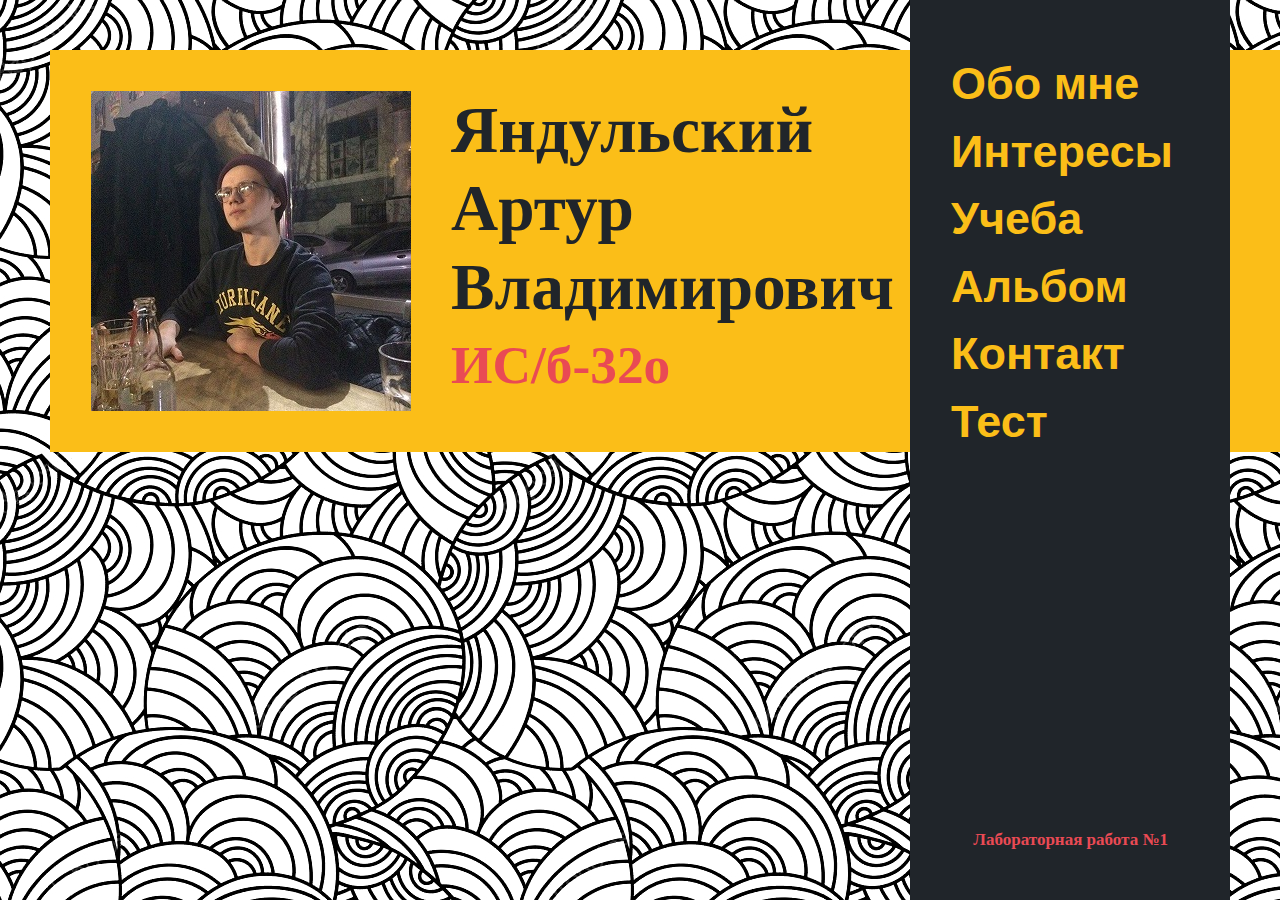
<file: index.html>
<!DOCTYPE html>
<HTML>
<HEAD>
	<meta charset="utf-8">
	<title>Мой персональный сайт. Главная страница</title>  
	<link rel="stylesheet" href="css/index.css">
	<link rel="stylesheet" href="css/bootstrap.css">
</HEAD>
<BODY>
	<div class="bio">
		<div class="image">
			<img src="img/photo.jpg">
		</div>
		<div class="info">
			<h1 class="fio">Яндульский<br>Артур<br>Владимирович</h1>
			<h2 class="group">ИС/б-32о</h2>
		</div>
	</div>
	<div class="menu-box">
		<div class="menu-links">
			<ul>
				<li><a href="pages/about.html">Обо мне</a></li>
				<li><a href="pages/interest.html">Интересы</a></li>
				<li><a href="pages/study.html">Учеба</a></li>
				<li><a href="pages/album.html">Альбом</a></li>
				<li><a href="pages/contact.html">Контакт</a></li>
				<li><a href="pages/test.html">Тест</a></li>
			</ul>
		</div>
	</div>
	<div class="lab">
		<h3>Лабораторная работа №1</h3>
	</div>
</BODY>
</HTML>
</file>
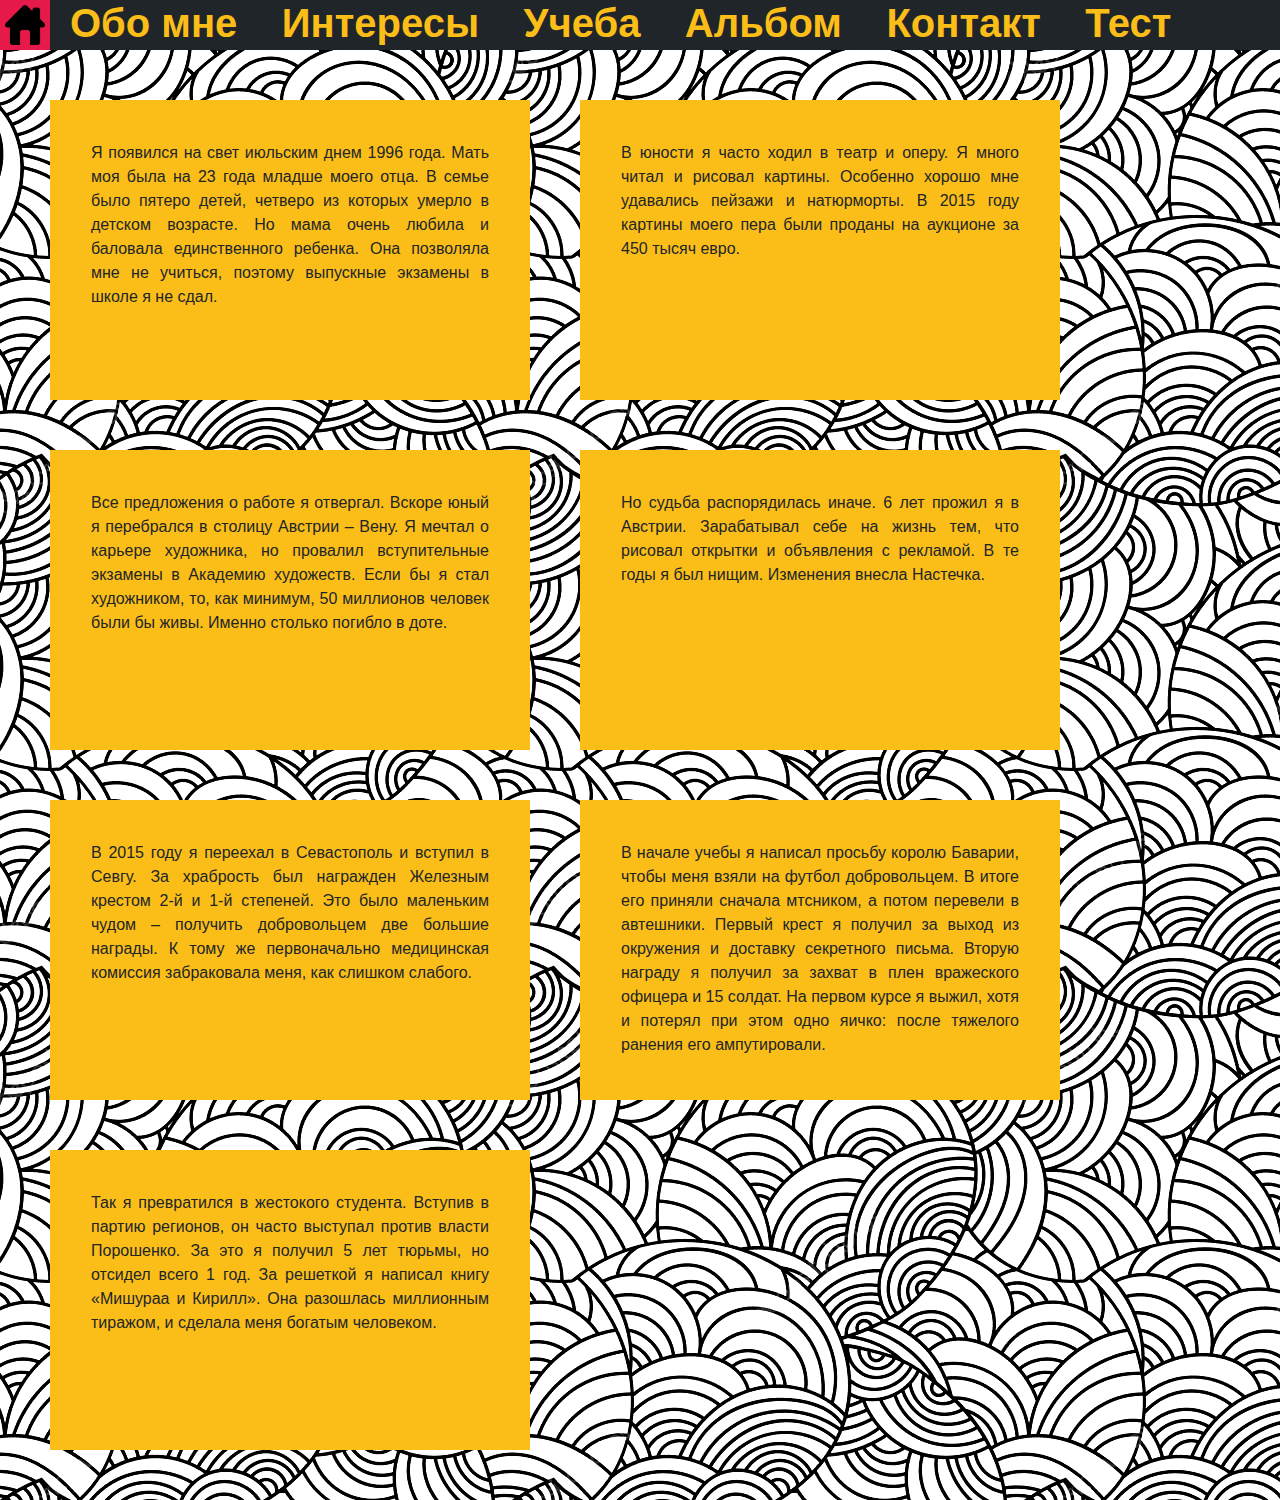
<file: pages/about.html>
<!DOCTYPE html>
<HTML>
<HEAD>
	<meta charset="utf-8">
	<title>Мой персональный сайт. Обо мне</title>  
	<link rel="stylesheet" href="../css/about.css">
	<link rel="stylesheet" href="../css/menu.css">
	<link rel="stylesheet" href="../css/bootstrap.css">
</HEAD>
<BODY>
	<div class="menu-box">
		<div class="h-button">
			<a href="../index.html">
				<img src="../img/home.png" href="index.html">
			</a>
		</div>
		<div class="menu-links">
			<ul>
				<li><a href="about.html">Обо мне</a></li>
				<li><a href="interest.html">Интересы</a>
					<ul>
						<li><a href="interest.html#films">Фильмы</a></li>
						<li><a href="interest.html#music">Музыка</a></li>
						<li><a href="interest.html#books">Книги</a></li>
						<li><a href="interest.html#games">Игры</a></li>
					</ul>
				</li>
				<li><a href="study.html">Учеба</a></li>
				<li><a href="album.html">Альбом</a></li>
				<li><a href="contact.html">Контакт</a></li>
				<li><a href="test.html">Тест</a></li>
			</ul>
		</div>
	</div>
	<div class="txt-area">
		<p>Я появился на свет июльским днем 1996 года. Мать моя была на 23 года младше моего отца. 
		В семье было пятеро детей, четверо из которых умерло в детском возрасте. Но мама очень любила и баловала единственного ребенка. 
		Она позволяла мне не учиться, поэтому выпускные экзамены в школе я не сдал.</p>
		<p>В юности я часто ходил в театр и оперу. Я много читал и рисовал картины. Особенно хорошо мне удавались пейзажи и натюрморты. 
		В 2015 году картины моего пера были проданы на аукционе за 450 тысяч евро.</p>
		<p>Все предложения о работе я отвергал. Вскоре юный я перебрался в столицу Австрии – Вену. Я мечтал о карьере художника, но 
		провалил вступительные экзамены в Академию художеств. Если бы я стал художником, то, как минимум, 50 миллионов человек были бы живы. 
		Именно столько погибло в доте.</p>
		<p>Но судьба распорядилась иначе. 6 лет прожил я в Австрии. Зарабатывал себе на жизнь тем, что рисовал открытки и объявления с рекламой. 
		В те годы я был нищим. Изменения внесла Настечка.</p>
		<p>В 2015 году я переехал в Севастополь и вступил в Севгу. За храбрость был награжден Железным крестом 2-й и 1-й степеней. Это было маленьким 
		чудом – получить добровольцем две большие награды. К тому же первоначально медицинская комиссия забраковала меня, как слишком слабого.</p>
		<p>В начале учебы я написал просьбу королю Баварии, чтобы меня взяли на футбол добровольцем. В итоге его приняли сначала мтсником, а потом 
		перевели в автешники. Первый крест я получил за выход из окружения и доставку секретного письма. Вторую награду я получил за захват в плен 
		вражеского офицера и 15 солдат. На первом курсе я выжил, хотя и потерял при этом одно яичко: после тяжелого ранения его ампутировали.</p>
		<p>Так я превратился в жестокого студента. Вступив в партию регионов, он часто выступал против власти Порошенко. За это я получил 5 лет тюрьмы, 
		но отсидел всего 1 год. За решеткой я написал книгу «Мишураа и Кирилл». Она разошлась миллионным тиражом, и сделала меня богатым человеком.</p>
	</div>
</BODY>
</HTML>
</file>
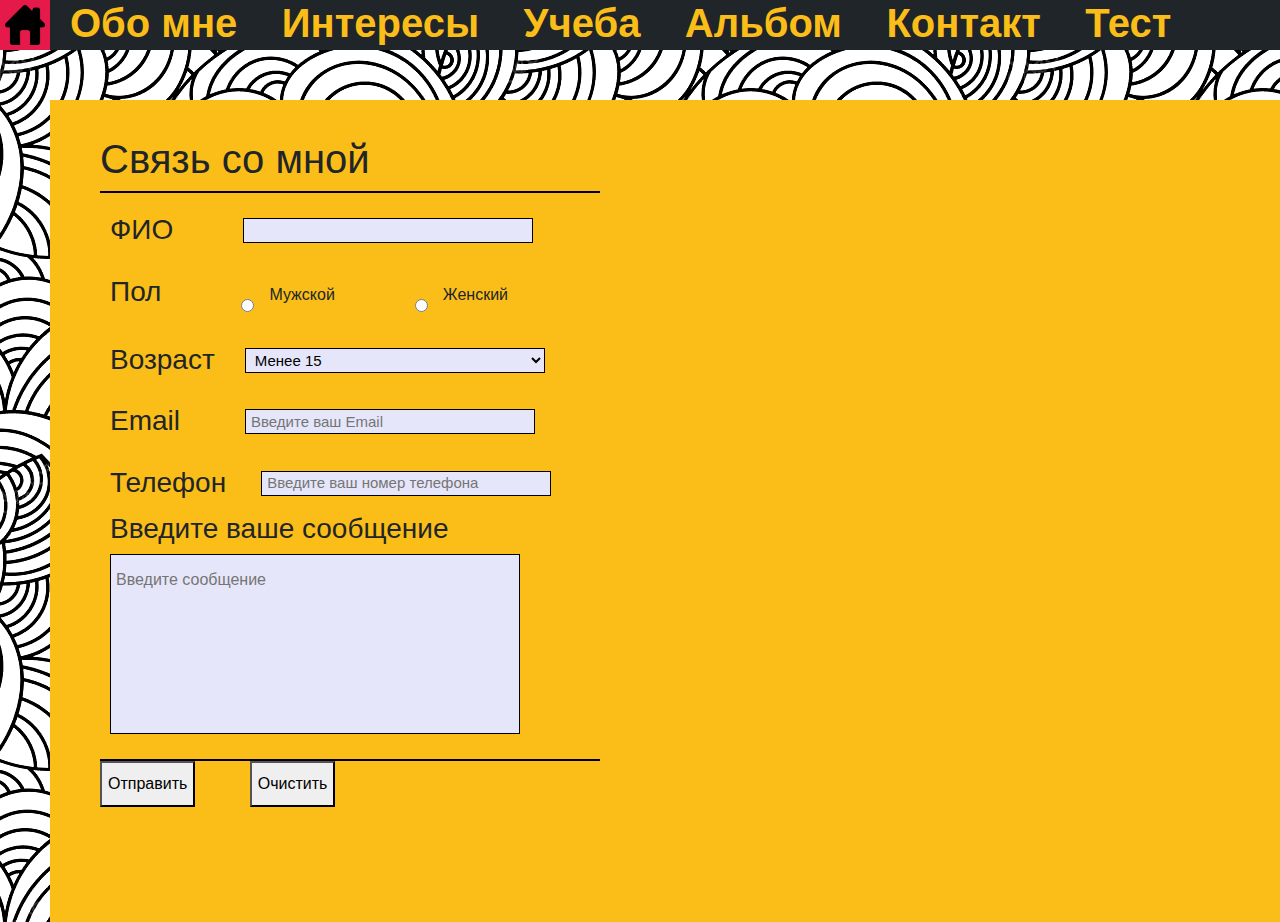
<file: pages/contact.html>
<!DOCTYPE html>
<HTML>
<HEAD>
	<meta charset="utf-8">
	<title>Мой персональный сайт. Контакт</title>  
	<link rel="stylesheet" href="../css/menu.css">
	<link rel="stylesheet" href="../css/contact.css">
	<link rel="stylesheet" href="../css/bootstrap.css">
	<script src="../js/contact.js"></script>
</HEAD>
<BODY>
	<a name="top"></a>
	<div class="menu-box">
		<div class="h-button">
			<a href="../index.html">
				<img src="../img/home.png" href="index.html">
			</a>
		</div>
		<div class="menu-links">
			<ul>
				<li><a href="about.html">Обо мне</a></li>
				<li><a href="interest.html">Интересы</a>
					<ul>
						<li><a href="interest.html#films">Фильмы</a></li>
						<li><a href="interest.html#music">Музыка</a></li>
						<li><a href="interest.html#books">Книги</a></li>
						<li><a href="interest.html#games">Игры</a></li>
					</ul>
				</li>
				<li><a href="study.html">Учеба</a></li>
				<li><a href="album.html">Альбом</a></li>
				<li><a href="contact.html">Контакт</a></li>
				<li><a href="test.html">Тест</a></li>
			</ul>
		</div>
	</div>
	<div class="mainContent-Contact">
		<h1>Связь со мной</h1>
    	<form action="" onsubmit="return CheckForm();">
    		<div class="contactingMe">
    			<div class="fioContacting">
    				<h3>ФИО</h3>
    				<input class = "inputTextContact" type="text" name="fioContact" id="fioContact1">
    				<p id="errorText" class="errorText">Заполните поле правильно</p>
				</div>
    			<div class="genderContacting">
    				<h3>Пол</h3>
    				<input сlass="radioButtonGender" type="radio" name="genderContact" id="genderContact1" value="Мужской"> 
						<label for="genderContact1" id="genderContact3">Мужской</label>
    				<input сlass="radioButtonGender" type="radio" name="genderContact" id="genderContact2" value="Женский">
						<label for="genderContact2" id="genderContact4">Женский</label>
					<p id="errorRadio" class="errorRadio">Укажите свой пол</p>
    			</div>
    			<div class="ageContacting">
    				<h3>Возраст</h3>
    				<select class="ageContact" name="ageContact" id="">
    					<option value="15-">Менее 15</option>
    					<option value="15-20">от 15 до 20</option>
    					<option value="20-30">от 20 до 30</option>
    					<option value="30-40">от 20 до 40</option>
    					<option value="50+">Больше 50</option>
    				</select>
    			</div>
    			<div class="emailContacting">
    				<h3>Email</h3>
    				<input class="emailContact" type="Email"
    				placeholder = "Введите ваш Email"
					id="emailContact">
					<p id="errorMail" class="errorMail">Введите ваш email</p>
    			</div>
                <div class="numberContacting">
                    <h3>Телефон</h3>
                    <input class="numberContact" type="text"
                    placeholder = "Введите ваш номер телефона"
					maxlength="12" onkeypress="EnterNumber();"
					id="numberContact">
					<p id="errorNumber" class="errorNumber">Укажите верный формат <br> номера телефона</p>
                </div>
				<div class="massageContacting">
					<h3>Введите ваше сообщение</h3>
					<p id="errorMassage" class="errorMassage">Введите ваше сообщение</p>
					<textarea class="massageContact" name="massageContact" id="massageContact1" cols="0" rows="0" placeholder = "Введите сообщение"></textarea>
				</div>
    		</div>
    		<button class="confirmationButton" type="Submit"> Отправить </button>
   			<button class="confirmationButton" type="Reset"> Очистить </button>
    	</form>
    <br><br>
</div>
</BODY>
</HTML>
</file>
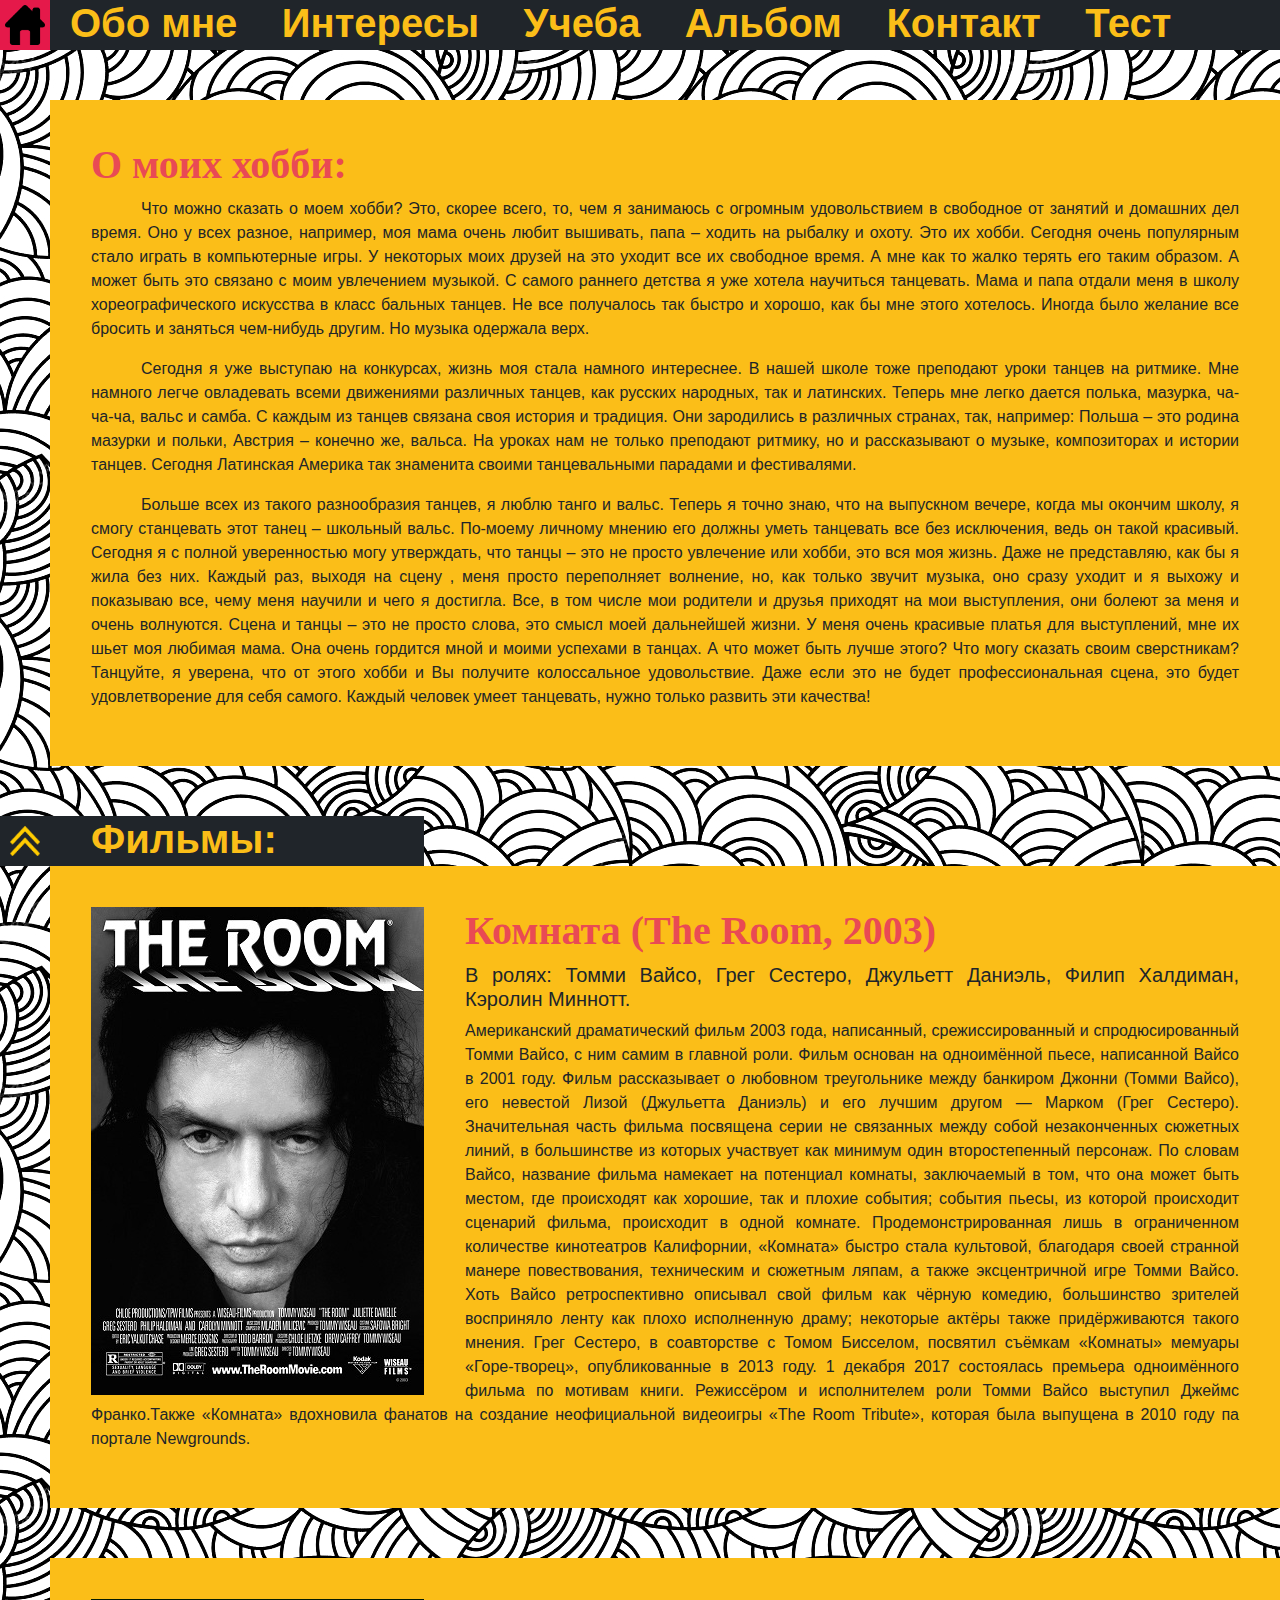
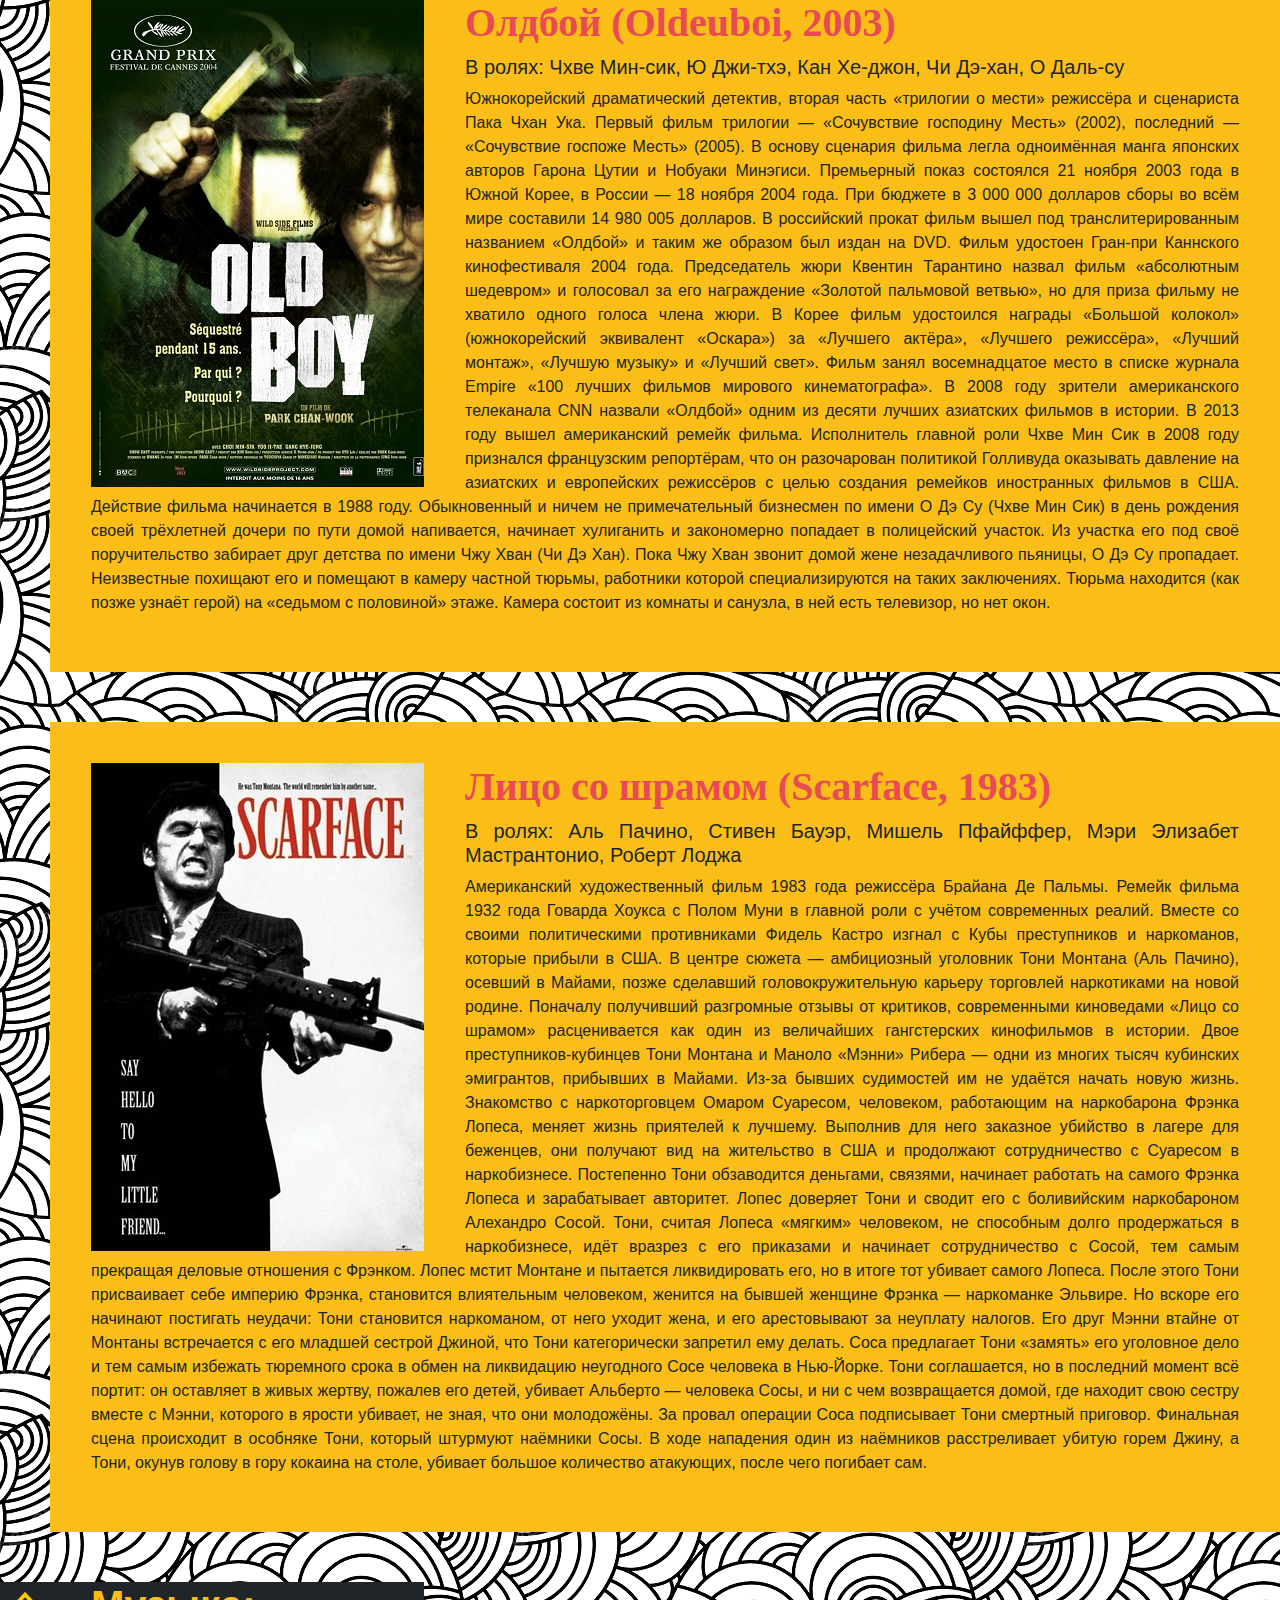
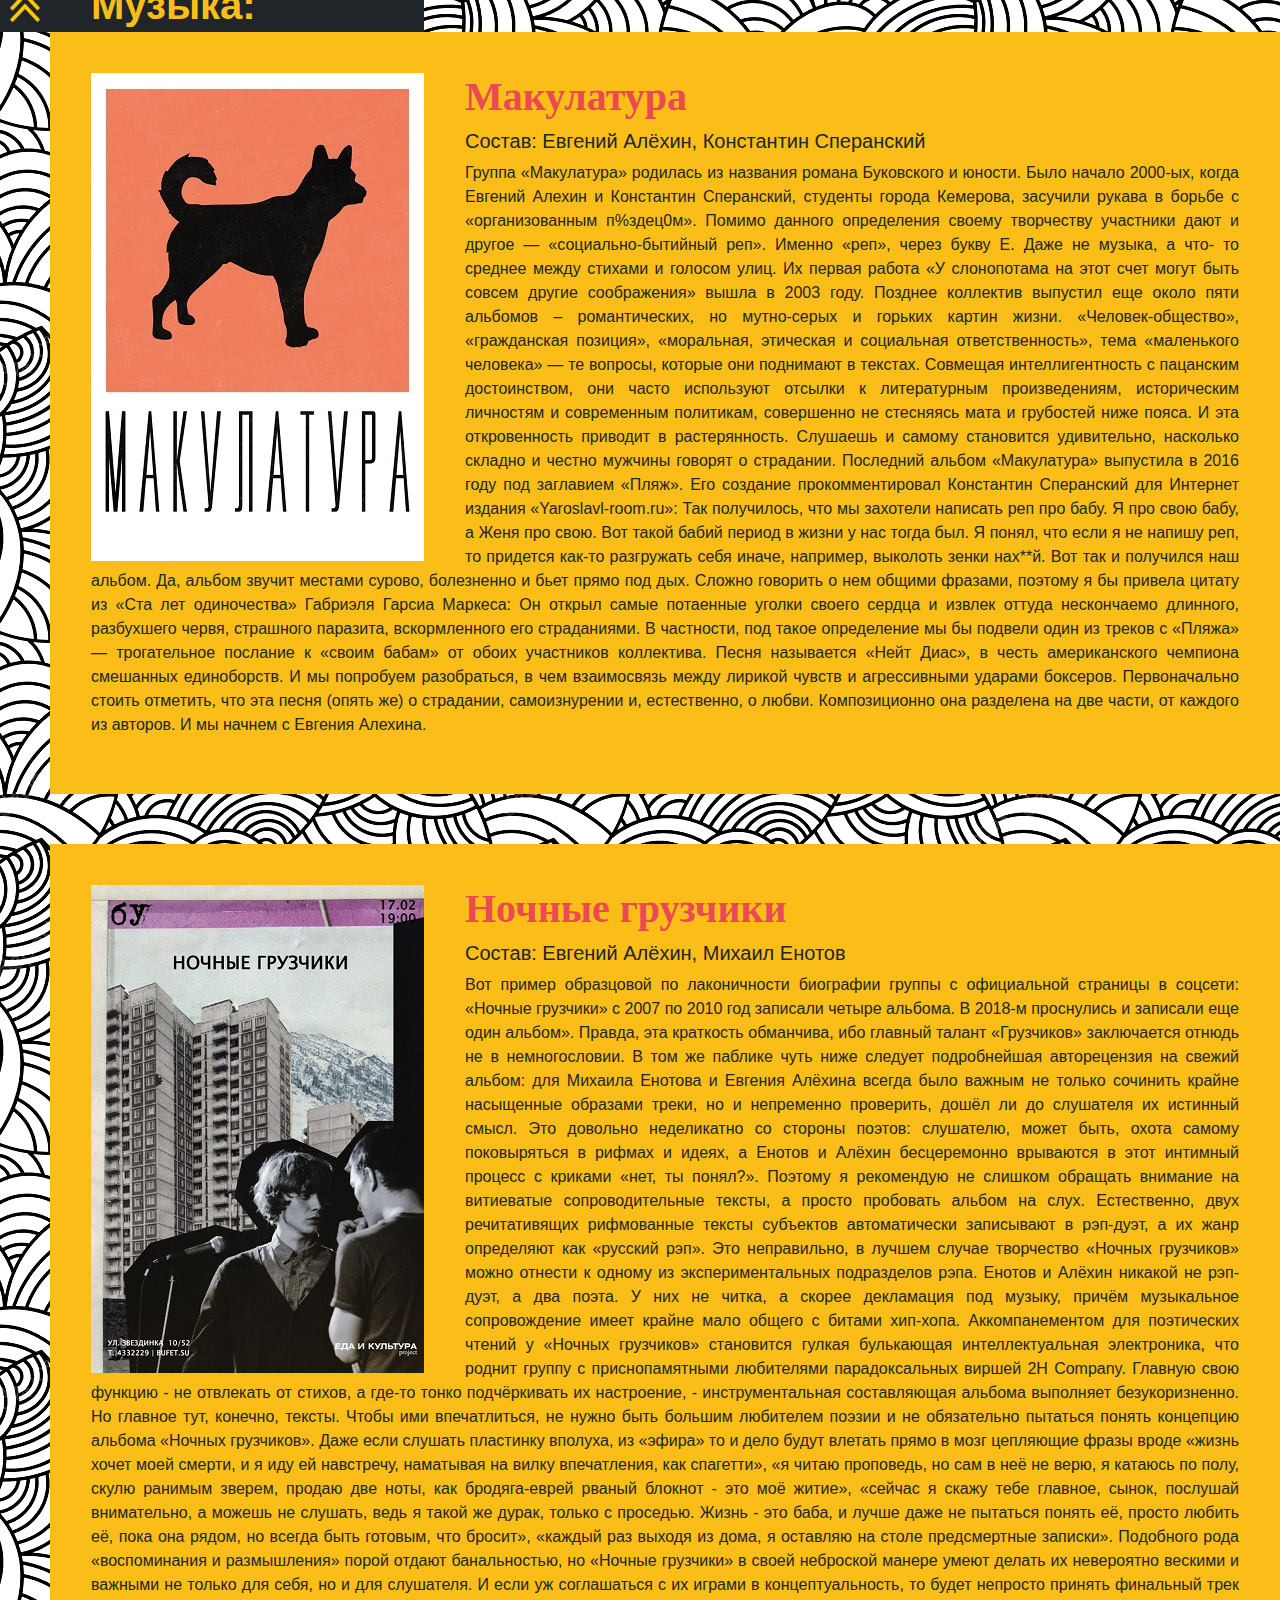
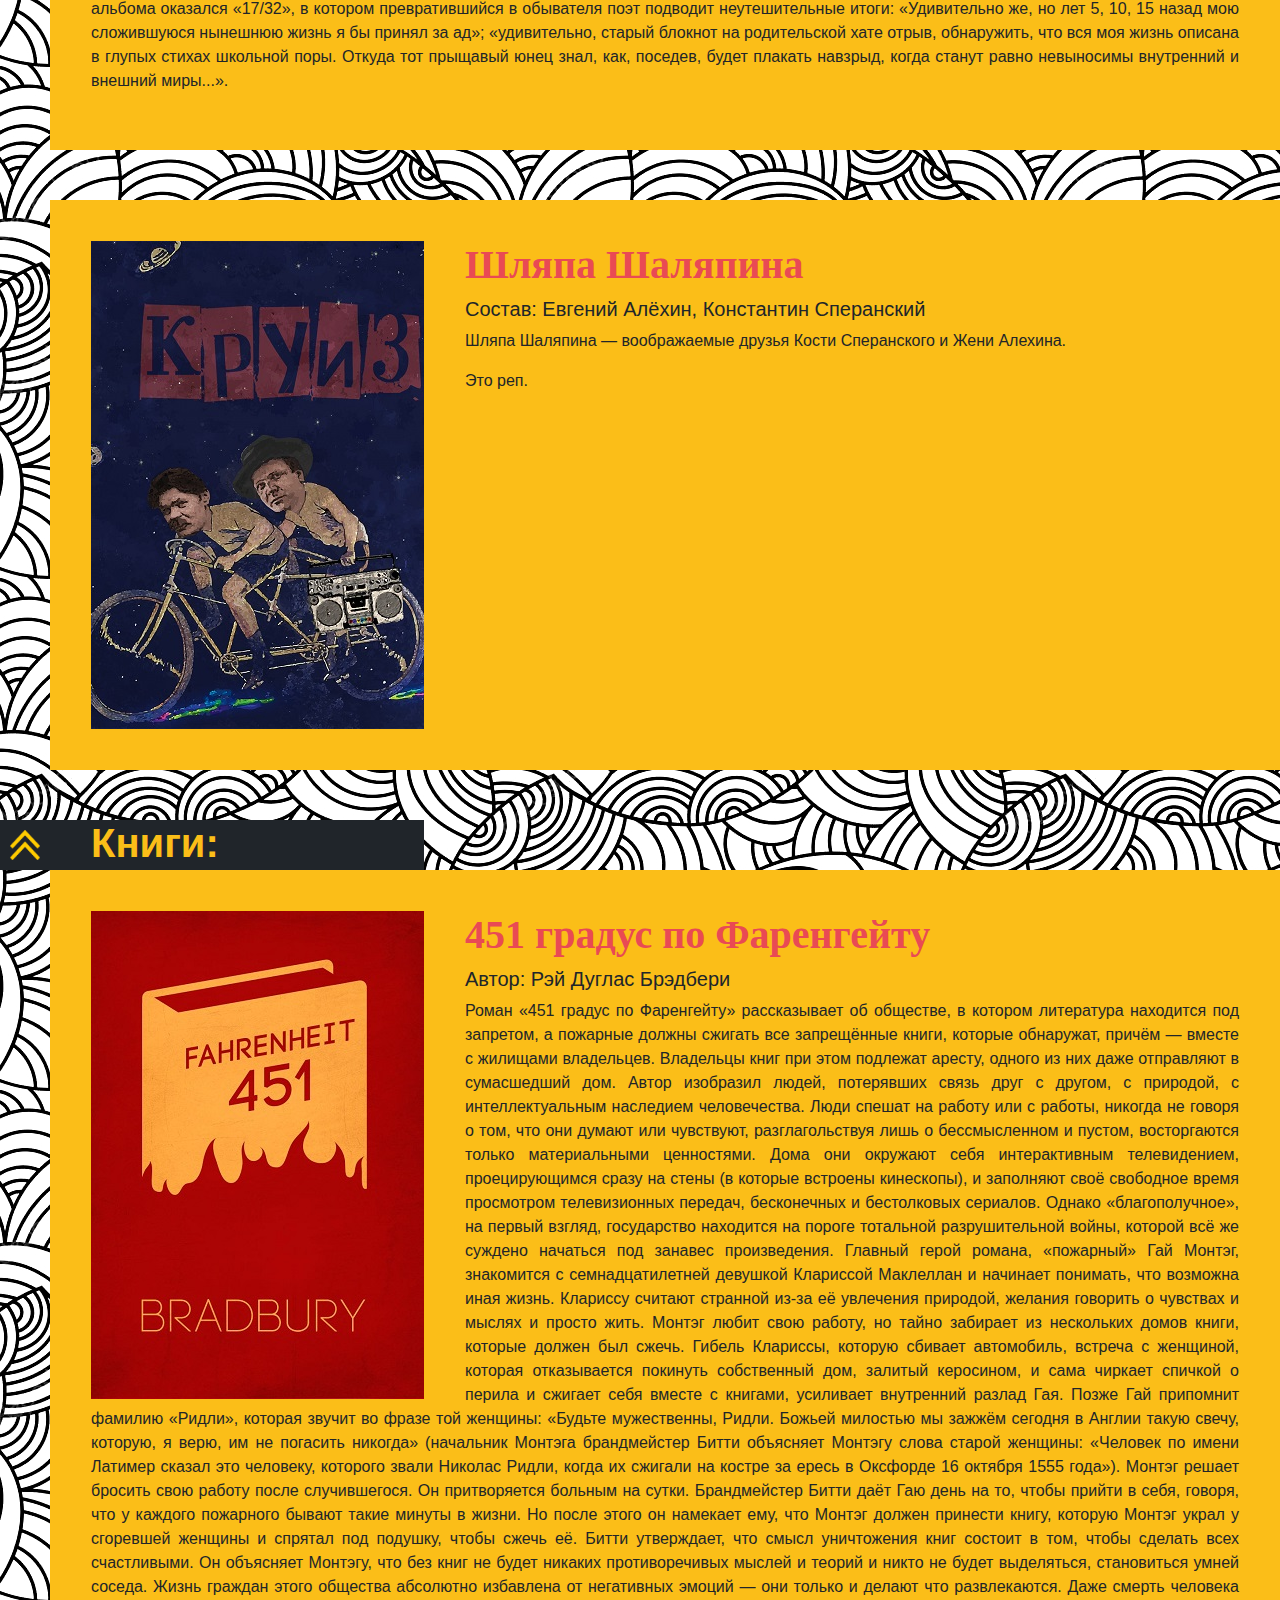
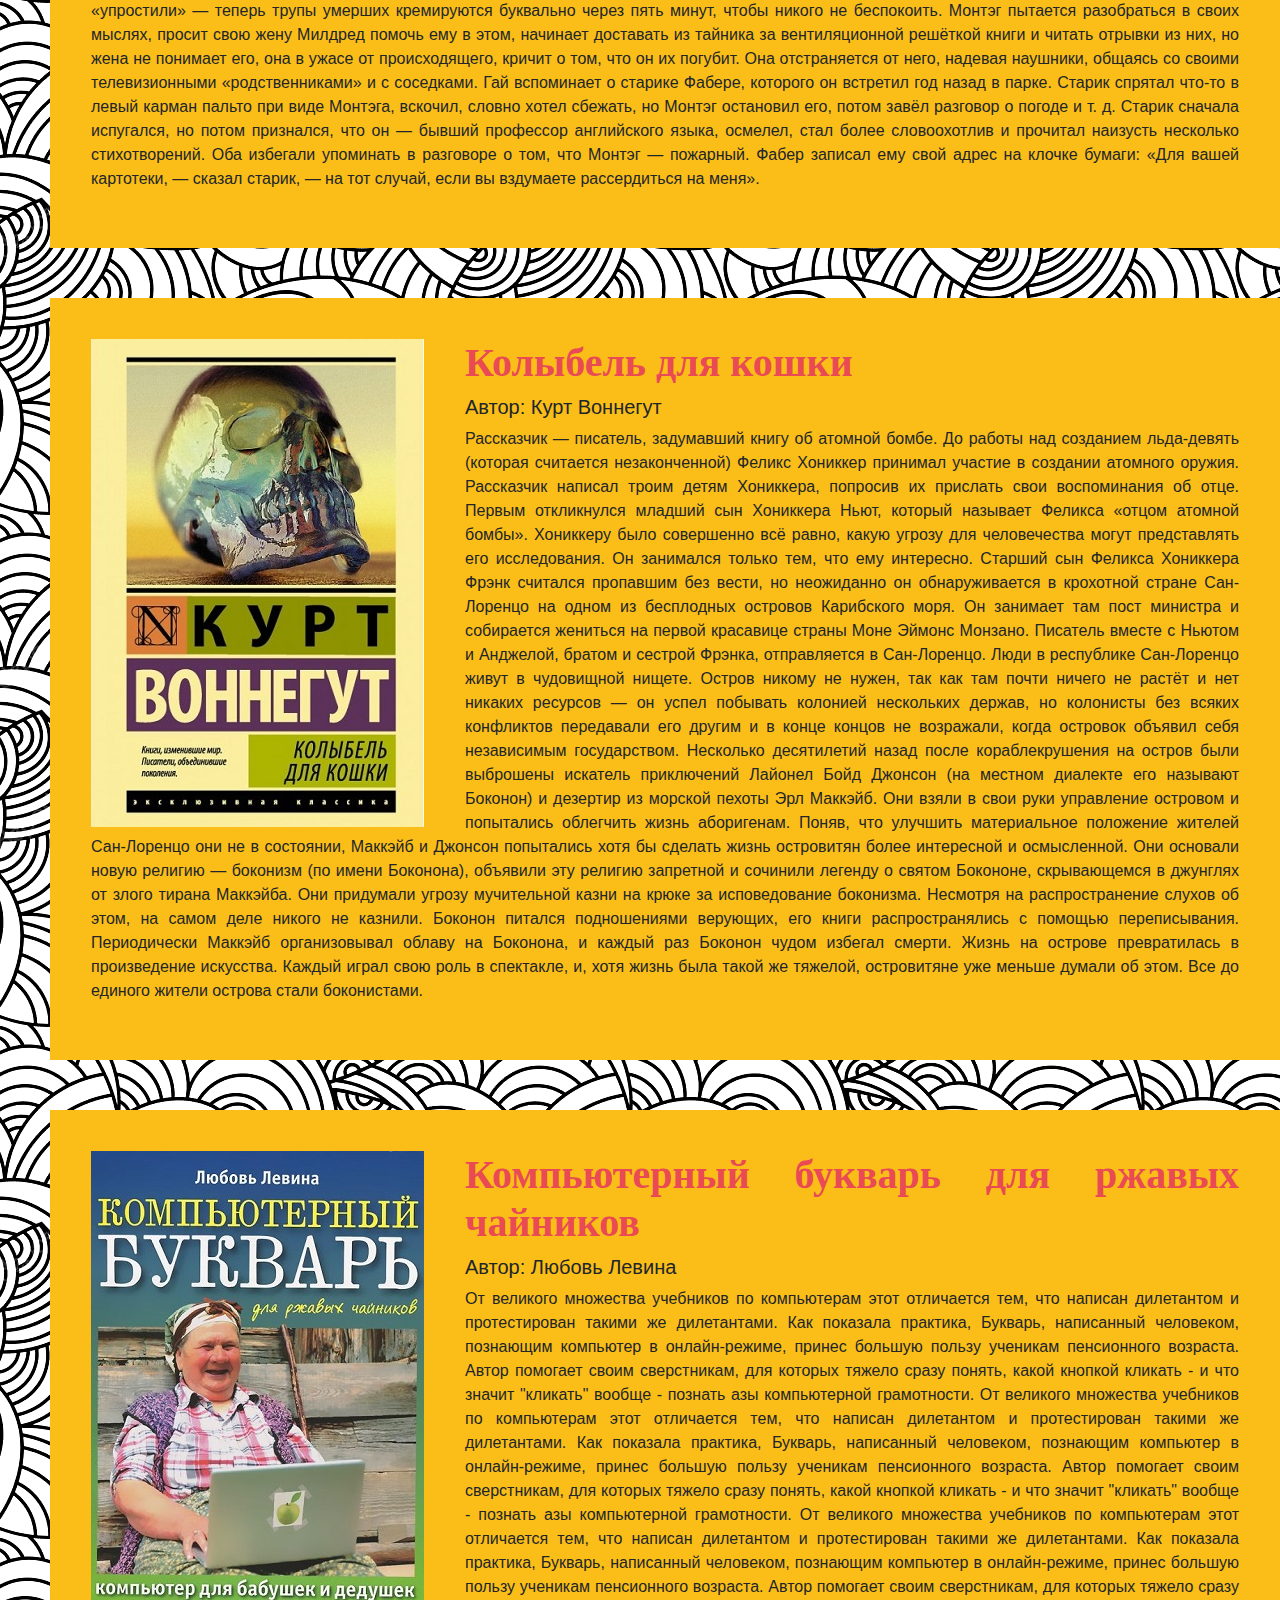
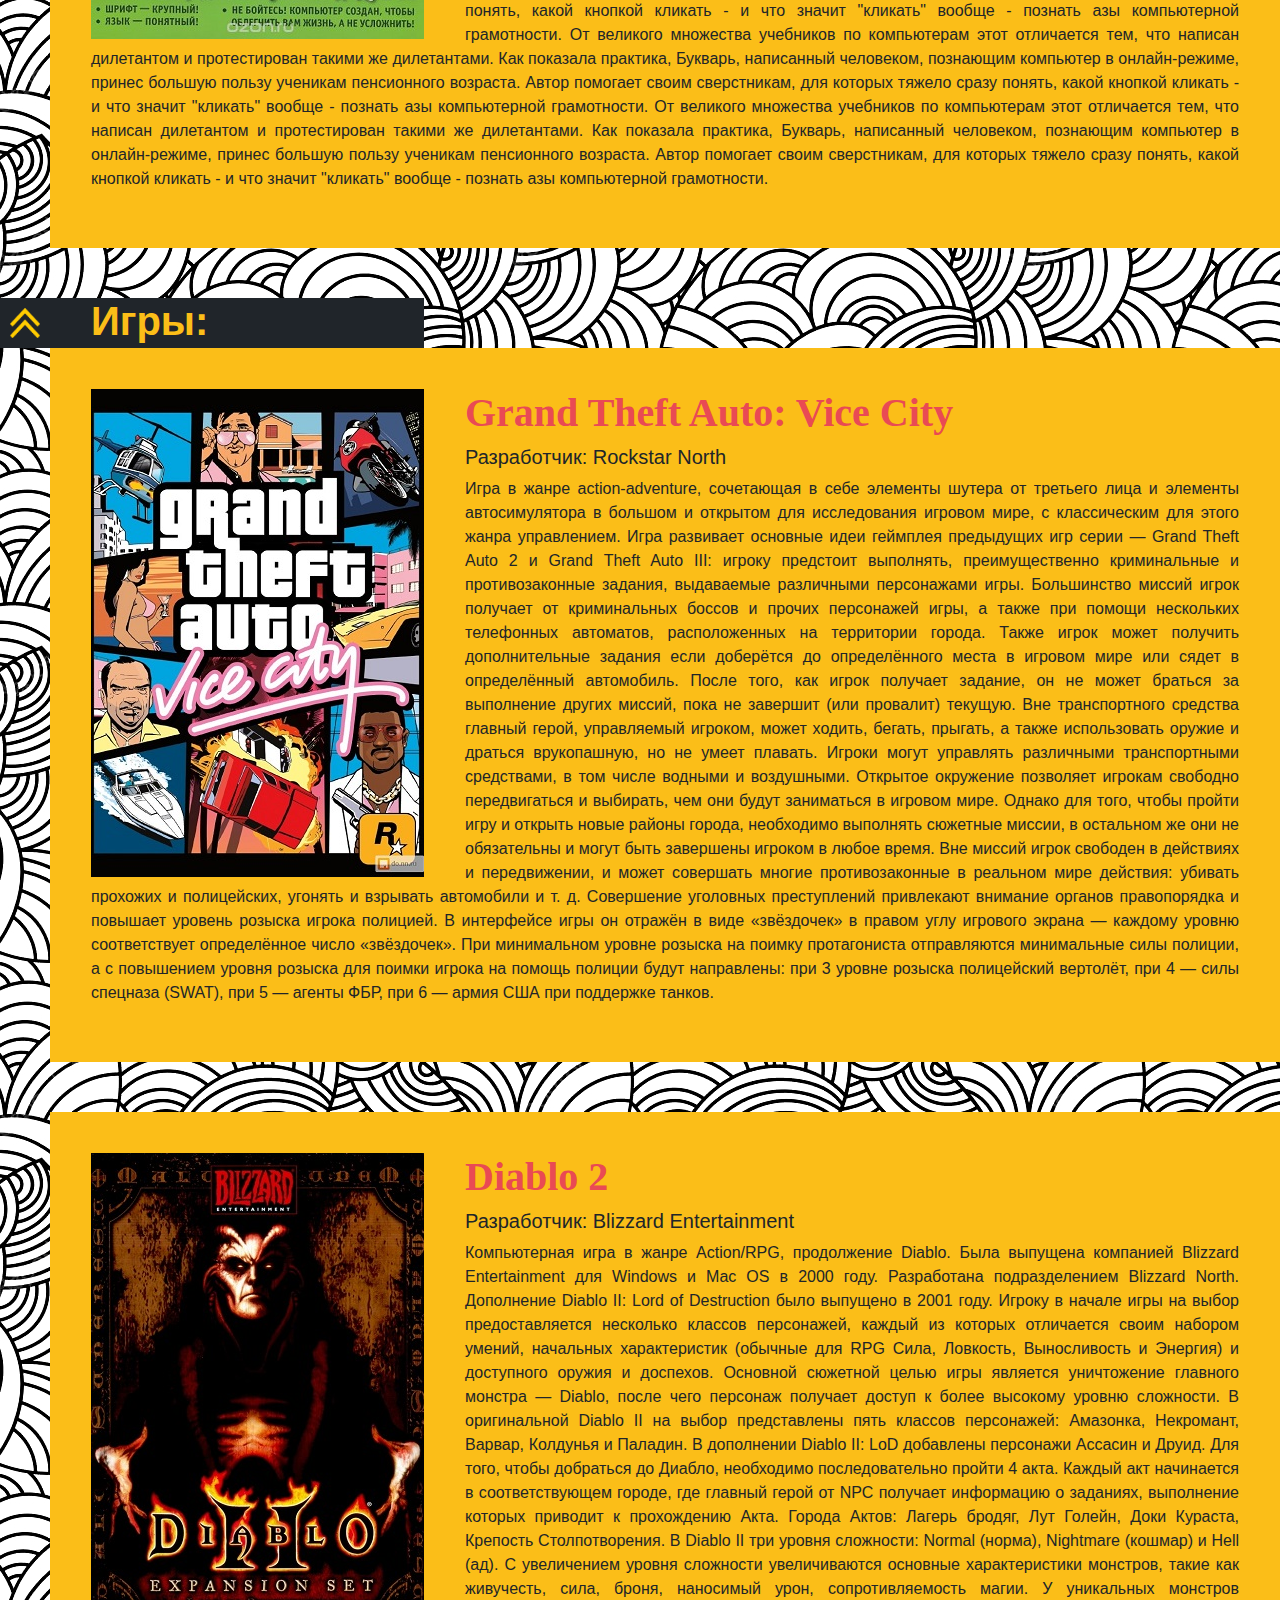
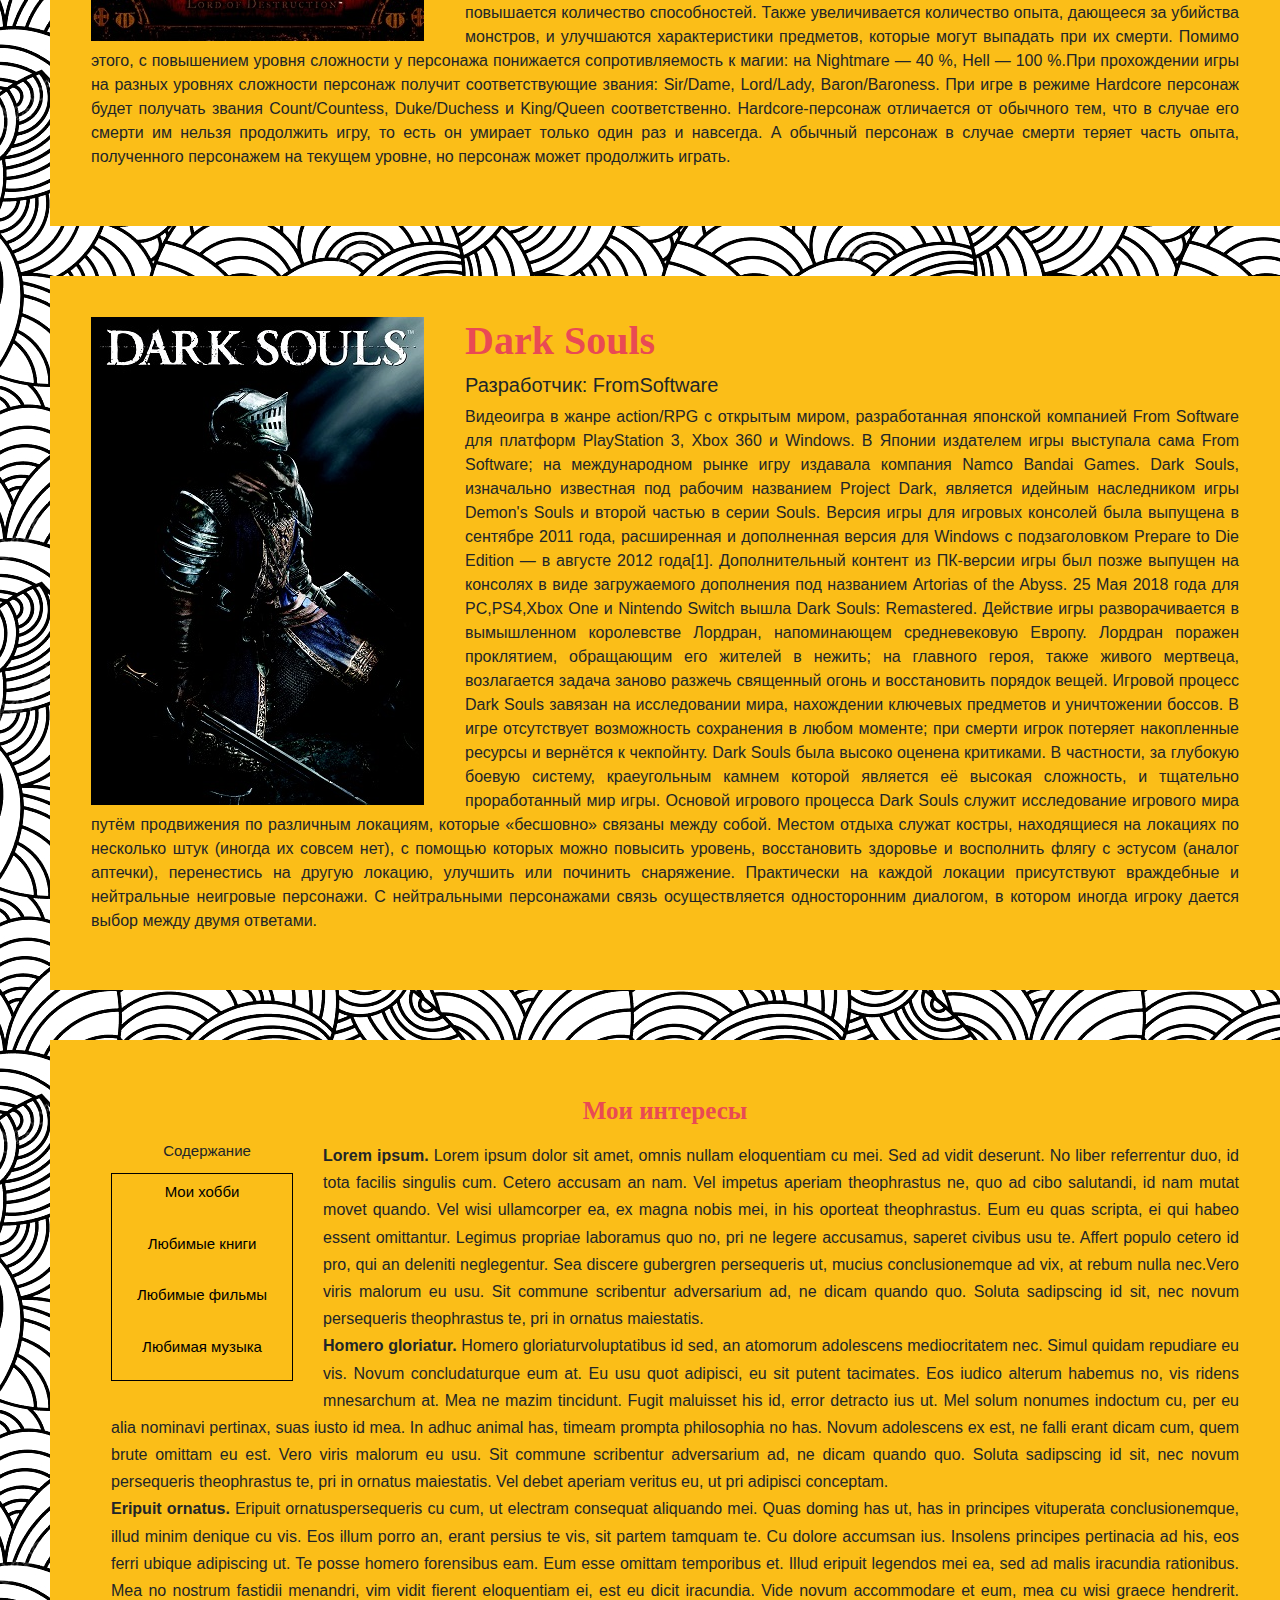
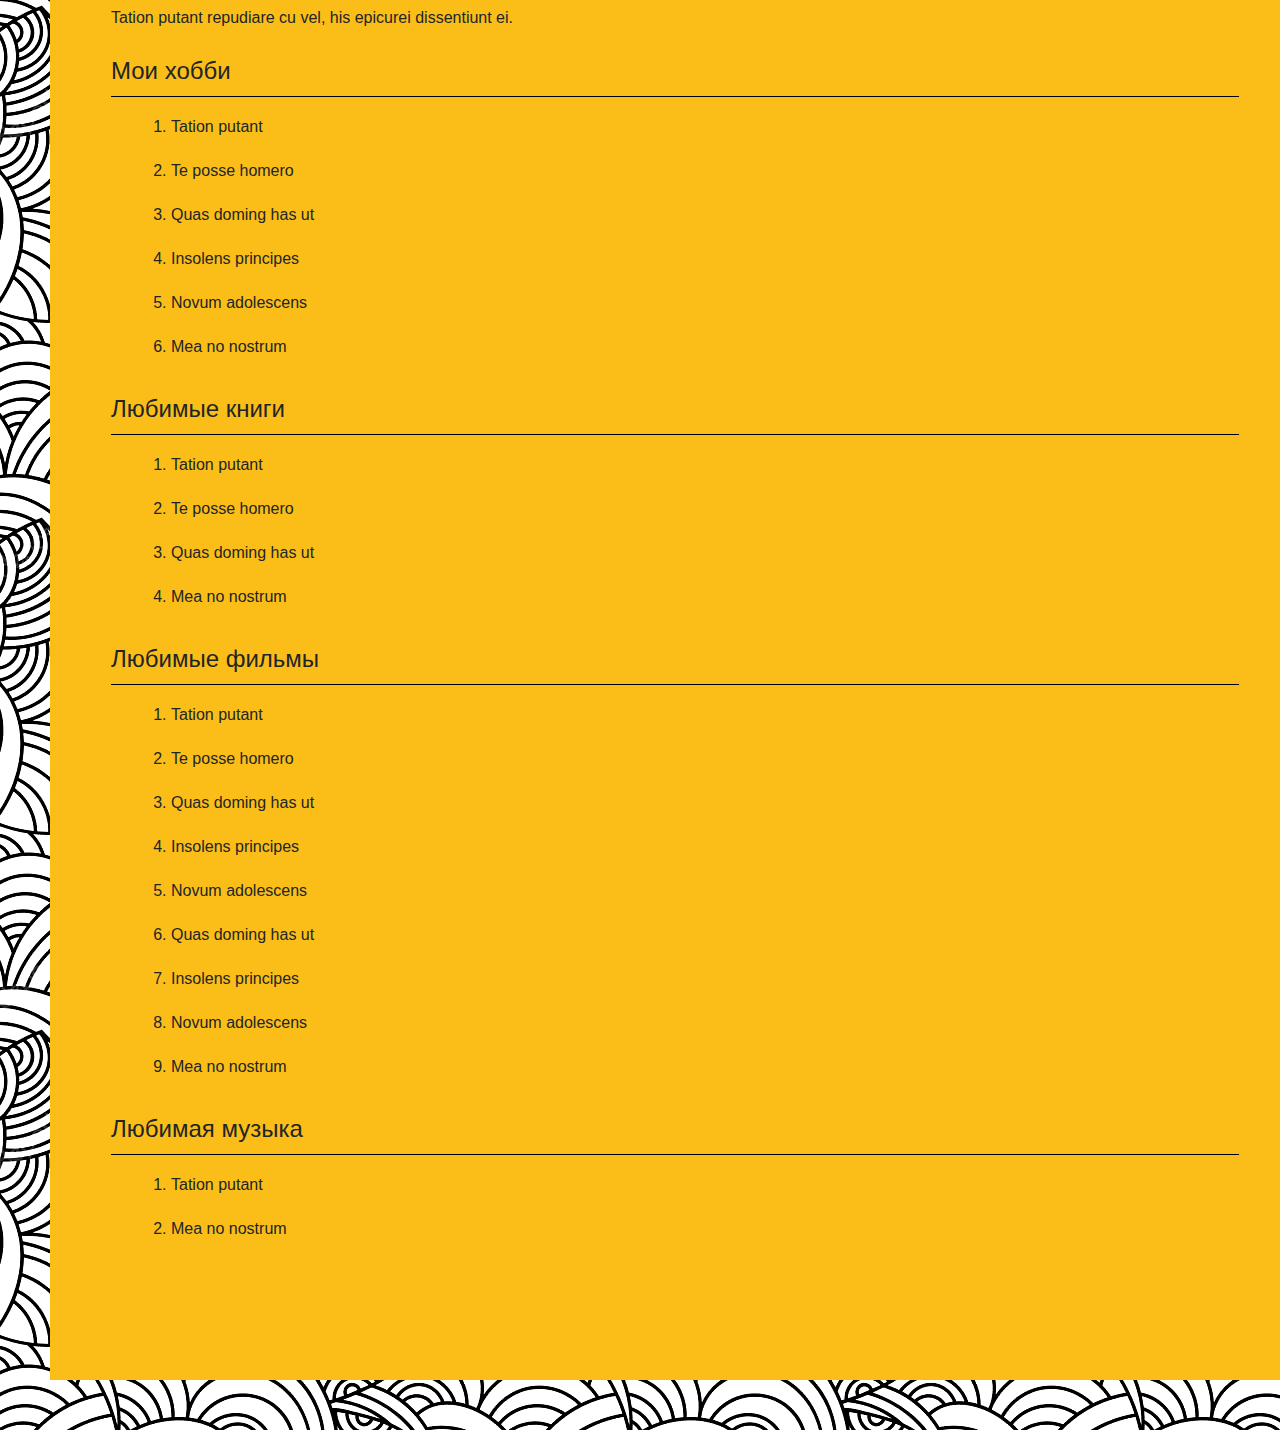
<file: pages/interest.html>
<!DOCTYPE html>
<HTML>
<HEAD>
	<meta charset="utf-8">
	<title>Мой персональный сайт. Интересы</title>  
	<link rel="stylesheet" href="../css/menu.css">
	<link rel="stylesheet" href="../css/interest.css">
	<link rel="stylesheet" href="../css/bootstrap.css">
    <script src="../js/interest.js"></script>
</HEAD>
<BODY>
	<a name="top"></a>
	<div class="menu-box">
		<div class="h-button">
			<a href="../index.html">
				<img src="../img/home.png" href="index.html">
			</a>
		</div>
		<div class="menu-links">
			<ul>
				<li><a href="about.html">Обо мне</a></li>
				<li><a href="interest.html">Интересы</a>
					<ul>
						<li><a href="#films">Фильмы</a></li>
						<li><a href="#music">Музыка</a></li>
						<li><a href="#books">Книги</a></li>
						<li><a href="#games">Игры</a></li>
					</ul>
				</li>
				<li><a href="study.html">Учеба</a></li>
				<li><a href="album.html">Альбом</a></li>
				<li><a href="contact.html">Контакт</a></li>
				<li><a href="test.html">Тест</a></li>
			</ul>
		</div>
	</div>
	<div class="hobby">
		<article>
			<h1>О моих хобби:</h1>
			<p>Что можно сказать о моем хобби? Это, скорее всего, то, чем я занимаюсь с огромным удовольствием в свободное от занятий и домашних дел время. Оно у всех разное, например, моя мама очень любит 
			вышивать, папа – ходить на рыбалку и охоту. Это их хобби. Сегодня очень популярным стало играть в компьютерные игры. У некоторых моих друзей на это уходит все их свободное время. А мне как то жалко 
			терять его таким образом. А может быть это связано с моим увлечением музыкой. С самого раннего детства я уже хотела научиться танцевать. Мама и папа отдали меня в школу хореографического искусства в 
			класс бальных танцев. Не все получалось так быстро и хорошо, как бы мне этого хотелось. Иногда было желание все бросить и заняться чем-нибудь другим. Но музыка одержала верх.</p>
			<p>Сегодня я уже выступаю на конкурсах, жизнь моя стала намного интереснее. В нашей школе тоже преподают уроки танцев на ритмике. Мне намного легче овладевать всеми движениями различных танцев, как русских народных, так и латинских. 
			Теперь мне легко дается полька, мазурка, ча-ча-ча, вальс и самба. С каждым из танцев связана своя история и традиция. Они зародились в различных странах, так, например: Польша – это родина мазурки и польки, Австрия – конечно же, 
			вальса. На уроках нам не только преподают ритмику, но и рассказывают о музыке, композиторах и истории танцев. Сегодня Латинская Америка так знаменита своими танцевальными парадами и фестивалями.</p>
			<p>Больше всех из такого разнообразия танцев, я люблю танго и вальс. Теперь я точно знаю, что на выпускном вечере, когда мы окончим школу, я смогу станцевать этот танец – школьный вальс. По-моему личному 
			мнению его должны уметь танцевать все без исключения, ведь он такой красивый. Сегодня я с полной уверенностью могу утверждать, что танцы – это не просто увлечение или хобби, это вся моя жизнь. Даже не представляю, 
			как бы я жила без них. Каждый раз, выходя на сцену , меня просто переполняет волнение, но, как только звучит музыка, оно сразу уходит и я выхожу и показываю все, чему меня научили и чего я достигла. Все, в том 
			числе мои родители и друзья приходят на мои выступления, они болеют за меня и очень волнуются. Сцена и танцы – это не просто слова, это смысл моей дальнейшей жизни. У меня очень красивые платья для выступлений, 
			мне их шьет моя любимая мама. Она очень гордится мной и моими успехами в танцах. А что может быть лучше этого?­ Что могу сказать своим сверстникам? Танцуйте, я уверена, что от этого хобби и Вы получите колоссальное 
			удовольствие. Даже если это не будет профессиональная сцена, это будет удовлетворение для себя самого. Каждый человек умеет танцевать, нужно только развить эти качества!</p>
		</article>
	</div>
	<div class="title">
		<div class="top-button">
			<a href="#top">
				<img src="../img/top.png">
			</a>
		</div>
		<div class="title-name">
			<a  name="films">Фильмы:</a>
		</div>
	</div>
	<div class="favorites">
		<article>
			<img src="../img/favfilm1.jpg">
			<h1>Комната (The Room, 2003)<h1>
			<h5>В ролях: Томми Вайсо, Грег Сестеро, Джульетт Даниэль, Филип Халдиман, Кэролин Миннотт.</h5>
			<p>Американский драматический фильм 2003 года, написанный, срежиссированный и спродюсированный Томми Вайсо, с ним самим в главной роли. Фильм основан на одноимённой пьесе, написанной Вайсо в 2001 году.
			Фильм рассказывает о любовном треугольнике между банкиром Джонни (Томми Вайсо), его невестой Лизой (Джульетта Даниэль) и его лучшим другом — Марком (Грег Сестеро).
			Значительная часть фильма посвящена серии не связанных между собой незаконченных сюжетных линий, в большинстве из которых участвует как минимум один второстепенный персонаж. 
			По словам Вайсо, название фильма намекает на потенциал комнаты, заключаемый в том, что она может быть местом, где происходят как хорошие, так и плохие события; 
			события пьесы, из которой происходит сценарий фильма, происходит в одной комнате. Продемонстрированная лишь в ограниченном количестве кинотеатров Калифорнии, «Комната» 
			быстро стала культовой, благодаря своей странной манере повествования, техническим и сюжетным ляпам, а также эксцентричной игре Томми Вайсо. Хоть Вайсо ретроспективно описывал свой фильм как 
			чёрную комедию, большинство зрителей восприняло ленту как плохо исполненную драму; некоторые актёры также придёрживаются такого мнения. Грег Сестеро, в соавторстве с Томом Бисселом, посвятил 
			съёмкам «Комнаты» мемуары «Горе-творец», опубликованные в 2013 году. 1 декабря 2017 состоялась премьера одноимённого фильма по мотивам книги. Режиссёром и исполнителем роли Томми Вайсо выступил 
			Джеймс Франко.Также «Комната» вдохновила фанатов на создание неофициальной видеоигры «The Room Tribute», которая была выпущена в 2010 году па портале Newgrounds.</p>
		</article>
		<article>
			<img src="../img/favfilm2.jpg">
			<h1>Олдбой (Oldeuboi, 2003)</h1>
			<h5>В ролях: Чхве Мин-сик, Ю Джи-тхэ, Кан Хе-джон, Чи Дэ-хан, О Даль-су</h5>
			<p>Южнокорейский драматический детектив, вторая часть «трилогии о мести» режиссёра и сценариста Пака Чхан Ука. Первый фильм трилогии — «Сочувствие господину Месть» (2002), последний — 
			«Сочувствие госпоже Месть» (2005). В основу сценария фильма легла одноимённая манга японских авторов Гарона Цутии и Нобуаки Минэгиси. Премьерный показ состоялся 21 ноября 2003 года в Южной Корее, 
			в России — 18 ноября 2004 года. При бюджете в 3 000 000 долларов сборы во всём мире составили 14 980 005 долларов. В российский прокат фильм вышел под транслитерированным названием «Олдбой» и 
			таким же образом был издан на DVD. Фильм удостоен Гран-при Каннского кинофестиваля 2004 года. Председатель жюри Квентин Тарантино назвал фильм «абсолютным шедевром» и голосовал за его 
			награждение «Золотой пальмовой ветвью», но для приза фильму не хватило одного голоса члена жюри. В Корее фильм удостоился награды «Большой колокол» (южнокорейский эквивалент «Оскара») за 
			«Лучшего актёра», «Лучшего режиссёра», «Лучший монтаж», «Лучшую музыку» и «Лучший свет». Фильм занял восемнадцатое место в списке журнала Empire «100 лучших фильмов мирового кинематографа». 
			В 2008 году зрители американского телеканала CNN назвали «Олдбой» одним из десяти лучших азиатских фильмов в истории. В 2013 году вышел американский ремейк фильма. Исполнитель главной роли 
			Чхве Мин Сик в 2008 году признался французским репортёрам, что он разочарован политикой Голливуда оказывать давление на азиатских и европейских режиссёров с целью создания ремейков иностранных фильмов в США.
			Действие фильма начинается в 1988 году. Обыкновенный и ничем не примечательный бизнесмен по имени О Дэ Су (Чхве Мин Сик) в день рождения своей трёхлетней дочери по пути домой напивается, начинает хулиганить 
			и закономерно попадает в полицейский участок. Из участка его под своё поручительство забирает друг детства по имени Чжу Хван (Чи Дэ Хан). Пока Чжу Хван звонит домой жене незадачливого пьяницы, О Дэ Су пропадает. 
			Неизвестные похищают его и помещают в камеру частной тюрьмы, работники которой специализируются на таких заключениях. Тюрьма находится (как позже узнаёт герой) на «седьмом с половиной» этаже. Камера состоит из 
			комнаты и санузла, в ней есть телевизор, но нет окон.</p>
		</article>
		<article>
			<img src="../img/favfilm3.jpg">
			<h1>Лицо со шрамом (Scarface, 1983)</h1>
			<h5>В ролях: Аль Пачино, Стивен Бауэр, Мишель Пфайффер, Мэри Элизабет Мастрантонио, Роберт Лоджа</h5>
			<p>Американский художественный фильм 1983 года режиссёра Брайана Де Пальмы. Ремейк фильма 1932 года Говарда Хоукса с Полом Муни в главной роли с учётом современных реалий. Вместе со своими политическими противниками 
			Фидель Кастро изгнал с Кубы преступников и наркоманов, которые прибыли в США. В центре сюжета — амбициозный уголовник Тони Монтана (Аль Пачино), осевший в Майами, позже сделавший головокружительную карьеру торговлей 
			наркотиками на новой родине. Поначалу получивший разгромные отзывы от критиков, современными киноведами «Лицо со шрамом» расценивается как один из величайших гангстерских кинофильмов в истории. 
			Двое преступников-кубинцев Тони Монтана и Маноло «Мэнни» Рибера — одни из многих тысяч кубинских эмигрантов, прибывших в Майами. Из-за бывших судимостей им не удаётся начать новую жизнь. Знакомство с наркоторговцем 
			Омаром Суаресом, человеком, работающим на наркобарона Фрэнка Лопеса, меняет жизнь приятелей к лучшему. Выполнив для него заказное убийство в лагере для беженцев, они получают вид на жительство в США и продолжают 
			сотрудничество с Суаресом в наркобизнесе. Постепенно Тони обзаводится деньгами, связями, начинает работать на самого Фрэнка Лопеса и зарабатывает авторитет. Лопес доверяет Тони и сводит его с боливийским наркобароном 
			Алехандро Сосой. Тони, считая Лопеса «мягким» человеком, не способным долго продержаться в наркобизнесе, идёт вразрез с его приказами и начинает сотрудничество с Сосой, тем самым прекращая деловые отношения с Фрэнком. 
			Лопес мстит Монтане и пытается ликвидировать его, но в итоге тот убивает самого Лопеса. После этого Тони присваивает себе империю Фрэнка, становится влиятельным человеком, женится на бывшей женщине Фрэнка — наркоманке 
			Эльвире. Но вскоре его начинают постигать неудачи: Тони становится наркоманом, от него уходит жена, и его арестовывают за неуплату налогов. Его друг Мэнни втайне от Монтаны встречается с его младшей сестрой Джиной, 
			что Тони категорически запретил ему делать. Соса предлагает Тони «замять» его уголовное дело и тем самым избежать тюремного срока в обмен на ликвидацию неугодного Сосе человека в Нью-Йорке. Тони соглашается, но в 
			последний момент всё портит: он оставляет в живых жертву, пожалев его детей, убивает Альберто — человека Сосы, и ни с чем возвращается домой, где находит свою сестру вместе с Мэнни, которого в ярости убивает, не 
			зная, что они молодожёны. За провал операции Соса подписывает Тони смертный приговор. Финальная сцена происходит в особняке Тони, который штурмуют наёмники Сосы. В ходе нападения один из наёмников расстреливает убитую 
			горем Джину, а Тони, окунув голову в гору кокаина на столе, убивает большое количество атакующих, после чего погибает сам.</p>
	</div>
	<div class="title">
		<div class="top-button">
			<a href="#top">
				<img src="../img/top.png">
			</a>
		</div>
		<div class="title-name">
			<a  name="music">Музыка:</a>
		</div>
	</div>
	<div class="favorites">
		<article>
			<img src="../img/favmusic1.jpg">
			<h1>Макулатура</h1>
			<h5>Состав: Евгений Алёхин, Константин Сперанский</h5>
			<p>Группа «Макулатура» родилась из названия романа Буковского и юности. Было начало 2000-ых, когда Евгений Алехин и Константин Сперанский, студенты города Кемерова, засучили рукава в борьбе с «организованным п%здец0м». 
			Помимо данного определения своему творчеству участники дают и другое — «социально-бытийный реп». Именно «реп», через букву Е. Даже не музыка, а что- то среднее между стихами и голосом улиц. Их первая работа «У слонопотама на 
			этот счет могут быть совсем другие соображения» вышла в 2003 году. Позднее коллектив выпустил еще около пяти альбомов – романтических, но мутно-серых и горьких картин жизни. «Человек-общество», «гражданская позиция», «моральная,
			этическая и социальная ответственность», тема «маленького человека» — те вопросы, которые они поднимают в текстах. Совмещая интеллигентность с пацанским достоинством, они часто используют отсылки к литературным произведениям, 
			историческим личностям и современным политикам, совершенно не стесняясь мата и грубостей ниже пояса. И эта откровенность приводит в растерянность. Слушаешь и самому становится удивительно, насколько складно и честно мужчины говорят о 
			страдании. Последний альбом «Макулатура» выпустила в 2016 году под заглавием «Пляж». Его создание прокомментировал Константин Сперанский для Интернет издания «Yaroslavl-room.ru»: Так получилось, что мы захотели написать реп про 
			бабу. Я про свою бабу, а Женя про свою. Вот такой бабий период в жизни у нас тогда был. Я понял, что если я не напишу реп, то придется как-то разгружать себя иначе, например, выколоть зенки нах**й. Вот так и получился наш альбом. 
			Да, альбом звучит местами сурово, болезненно и бьет прямо под дых. Сложно говорить о нем общими фразами, поэтому я бы привела цитату из «Ста лет одиночества» Габриэля Гарсиа Маркеса: Он открыл самые потаенные уголки своего сердца и 
			извлек оттуда нескончаемо длинного, разбухшего червя, страшного паразита, вскормленного его страданиями. В частности, под такое определение мы бы подвели один из треков с «Пляжа» — трогательное послание к «своим бабам» от обоих участников 
			коллектива. Песня называется «Нейт Диас», в честь американского чемпиона смешанных единоборств. И мы попробуем разобраться, в чем взаимосвязь между лирикой чувств и агрессивными ударами боксеров. Первоначально стоить отметить, что эта 
			песня (опять же) о страдании, самоизнурении и, естественно, о любви. Композиционно она разделена на две части, от каждого из авторов. И мы начнем с Евгения Алехина.</p>
		</article>
		<article>
			<img src="../img/favmusic2.jpg">
			<h1>Ночные грузчики</h1>
			<h5>Состав: Евгений Алёхин, Михаил Енотов</h5>
			<p>Вот пример образцовой по лаконичности биографии группы с официальной страницы в соцсети: «Ночные грузчики» с 2007 по 2010 год записали четыре альбома. В 2018-м проснулись и записали еще один альбом». Правда, эта краткость обманчива, 
			ибо главный талант «Грузчиков» заключается отнюдь не в немногословии. В том же паблике чуть ниже следует подробнейшая авторецензия на свежий альбом: для Михаила Енотова и Евгения Алёхина всегда было важным не только сочинить крайне 
			насыщенные образами треки, но и непременно проверить, дошёл ли до слушателя их истинный смысл. Это довольно неделикатно со стороны поэтов: слушателю, может быть, охота самому поковыряться в рифмах и идеях, а Енотов и Алёхин бесцеремонно 
			врываются в этот интимный процесс с криками «нет, ты понял?». Поэтому я рекомендую не слишком обращать внимание на витиеватые сопроводительные тексты, а просто пробовать альбом на слух. Естественно, двух речитативящих рифмованные 
			тексты субъектов автоматически записывают в рэп-дуэт, а их жанр определяют как «русский рэп». Это неправильно, в лучшем случае творчество «Ночных грузчиков» можно отнести к одному из экспериментальных подразделов рэпа. Енотов и Алёхин 
			никакой не рэп-дуэт, а два поэта. У них не читка, а скорее декламация под музыку, причём музыкальное сопровождение имеет крайне мало общего с битами хип-хопа. Аккомпанементом для поэтических чтений у «Ночных грузчиков» становится гулкая 
			булькающая интеллектуальная электроника, что роднит группу с приснопамятными любителями парадоксальных виршей 2H Company. Главную свою функцию - не отвлекать от стихов, а где-то тонко подчёркивать их настроение, - инструментальная 
			составляющая альбома выполняет безукоризненно. Но главное тут, конечно, тексты. Чтобы ими впечатлиться, не нужно быть большим любителем поэзии и не обязательно пытаться понять концепцию альбома «Ночных грузчиков». Даже если слушать 
			пластинку вполуха, из «эфира» то и дело будут влетать прямо в мозг цепляющие фразы вроде «жизнь хочет моей смерти, и я иду ей навстречу, наматывая на вилку впечатления, как спагетти», «я читаю проповедь, но сам в неё не верю, я катаюсь 
			по полу, скулю ранимым зверем, продаю две ноты, как бродяга-еврей рваный блокнот - это моё житие», «сейчас я скажу тебе главное, сынок, послушай внимательно, а можешь не слушать, ведь я такой же дурак, только с проседью. Жизнь - это баба, 
			и лучше даже не пытаться понять её, просто любить её, пока она рядом, но всегда быть готовым, что бросит», «каждый раз выходя из дома, я оставляю на столе предсмертные записки». Подобного рода «воспоминания и размышления» порой отдают 
			банальностью, но «Ночные грузчики» в своей неброской манере умеют делать их невероятно вескими и важными не только для себя, но и для слушателя. И если уж соглашаться с их играми в концептуальность, то будет непросто принять финальный 
			трек альбома оказался «17/32», в котором превратившийся в обывателя поэт подводит неутешительные итоги: «Удивительно же, но лет 5, 10, 15 назад мою сложившуюся нынешнюю жизнь я бы принял за ад»; «удивительно, старый блокнот на родительской 
			хате отрыв, обнаружить, что вся моя жизнь описана в глупых стихах школьной поры. Откуда тот прыщавый юнец знал, как, поседев, будет плакать навзрыд, когда станут равно невыносимы внутренний и внешний миры...».</p>
		</article>
		<article>
			<img src="../img/favmusic3.jpg">
			<h1>Шляпа Шаляпина</h1>
			<h5>Состав: Евгений Алёхин, Константин Сперанский</h5>
			<p>Шляпа Шаляпина — воображаемые друзья Кости Сперанского и Жени Алехина.</p>
			<p>Это реп.</p>
		</article>
	</div>
	<div class="title">
		<div class="top-button">
			<a href="#top">
				<img src="../img/top.png">
			</a>
		</div>
		<div class="title-name">
			<a  name="books">Книги:</a>
		</div>
	</div>
	<div class="favorites">
		<article>
			<img src="../img/favbook1.jpg">
			<h1>451 градус по Фаренгейту</h1>
			<h5>Автор: Рэй Дуглас Брэдбери</h5>
			<p>Роман «451 градус по Фаренгейту» рассказывает об обществе, в котором литература находится под запретом, а пожарные должны сжигать все запрещённые книги, которые обнаружат, причём — вместе с жилищами владельцев. Владельцы 
			книг при этом подлежат аресту, одного из них даже отправляют в сумасшедший дом. Автор изобразил людей, потерявших связь друг с другом, с природой, с интеллектуальным наследием человечества. Люди спешат на работу или с работы, 
			никогда не говоря о том, что они думают или чувствуют, разглагольствуя лишь о бессмысленном и пустом, восторгаются только материальными ценностями. Дома они окружают себя интерактивным телевидением, проецирующимся сразу на 
			стены (в которые встроены кинескопы), и заполняют своё свободное время просмотром телевизионных передач, бесконечных и бестолковых сериалов. Однако «благополучное», на первый взгляд, государство находится на пороге тотальной 
			разрушительной войны, которой всё же суждено начаться под занавес произведения. Главный герой романа, «пожарный» Гай Монтэг, знакомится с семнадцатилетней девушкой Клариссой Маклеллан и начинает понимать, что возможна иная 
			жизнь. Клариссу считают странной из-за её увлечения природой, желания говорить о чувствах и мыслях и просто жить. Монтэг любит свою работу, но тайно забирает из нескольких домов книги, которые должен был сжечь. Гибель Клариссы, 
			которую сбивает автомобиль, встреча с женщиной, которая отказывается покинуть собственный дом, залитый керосином, и сама чиркает спичкой о перила и сжигает себя вместе с книгами, усиливает внутренний разлад Гая. Позже Гай 
			припомнит фамилию «Ридли», которая звучит во фразе той женщины: «Будьте мужественны, Ридли. Божьей милостью мы зажжём сегодня в Англии такую свечу, которую, я верю, им не погасить никогда» (начальник Монтэга брандмейстер Битти 
			объясняет Монтэгу слова старой женщины: «Человек по имени Латимер сказал это человеку, которого звали Николас Ридли, когда их сжигали на костре за ересь в Оксфорде 16 октября 1555 года»). Монтэг решает бросить свою работу после 
			случившегося. Он притворяется больным на сутки. Брандмейстер Битти даёт Гаю день на то, чтобы прийти в себя, говоря, что у каждого пожарного бывают такие минуты в жизни. Но после этого он намекает ему, что Монтэг должен 
			принести книгу, которую Монтэг украл у сгоревшей женщины и спрятал под подушку, чтобы сжечь её. Битти утверждает, что смысл уничтожения книг состоит в том, чтобы сделать всех счастливыми. Он объясняет Монтэгу, что без книг 
			не будет никаких противоречивых мыслей и теорий и никто не будет выделяться, становиться умней соседа. Жизнь граждан этого общества абсолютно избавлена от негативных эмоций — они только и делают что развлекаются. Даже смерть 
			человека «упростили» — теперь трупы умерших кремируются буквально через пять минут, чтобы никого не беспокоить. Монтэг пытается разобраться в своих мыслях, просит свою жену Милдред помочь ему в этом, начинает доставать из 
			тайника за вентиляционной решёткой книги и читать отрывки из них, но жена не понимает его, она в ужасе от происходящего, кричит о том, что он их погубит. Она отстраняется от него, надевая наушники, общаясь со своими 
			телевизионными «родственниками» и с соседками. Гай вспоминает о старике Фабере, которого он встретил год назад в парке. Старик спрятал что-то в левый карман пальто при виде Монтэга, вскочил, словно хотел сбежать, но Монтэг 
			остановил его, потом завёл разговор о погоде и т. д. Старик сначала испугался, но потом признался, что он — бывший профессор английского языка, осмелел, стал более словоохотлив и прочитал наизусть несколько стихотворений. 
			Оба избегали упоминать в разговоре о том, что Монтэг — пожарный. Фабер записал ему свой адрес на клочке бумаги: «Для вашей картотеки, — сказал старик, — на тот случай, если вы вздумаете рассердиться на меня».</p>
		</article>
		<article>
			<img src="../img/favbook2.jpg">
			<h1>Колыбель для кошки</h1>
			<h5>Автор: Курт Воннегут</h5>
			<p>Рассказчик — писатель, задумавший книгу об атомной бомбе. До работы над созданием льда-девять (которая считается незаконченной) Феликс Хониккер принимал участие в создании атомного оружия. Рассказчик написал троим детям 
			Хониккера, попросив их прислать свои воспоминания об отце. Первым откликнулся младший сын Хониккера Ньют, который называет Феликса «отцом атомной бомбы». Хониккеру было совершенно всё равно, какую угрозу для человечества 
			могут представлять его исследования. Он занимался только тем, что ему интересно. Старший сын Феликса Хониккера Фрэнк считался пропавшим без вести, но неожиданно он обнаруживается в крохотной стране Сан-Лоренцо на одном 
			из бесплодных островов Карибского моря. Он занимает там пост министра и собирается жениться на первой красавице страны Моне Эймонс Монзано. Писатель вместе с Ньютом и Анджелой, братом и сестрой Фрэнка, отправляется в Сан-Лоренцо.
			Люди в республике Сан-Лоренцо живут в чудовищной нищете. Остров никому не нужен, так как там почти ничего не растёт и нет никаких ресурсов — он успел побывать колонией нескольких держав, но колонисты без всяких конфликтов 
			передавали его другим и в конце концов не возражали, когда островок объявил себя независимым государством. Несколько десятилетий назад после кораблекрушения на остров были выброшены искатель приключений Лайонел Бойд Джонсон 
			(на местном диалекте его называют Боконон) и дезертир из морской пехоты Эрл Маккэйб. Они взяли в свои руки управление островом и попытались облегчить жизнь аборигенам. Поняв, что улучшить материальное положение жителей 
			Сан-Лоренцо они не в состоянии, Маккэйб и Джонсон попытались хотя бы сделать жизнь островитян более интересной и осмысленной. Они основали новую религию — боконизм (по имени Боконона), объявили эту религию запретной и сочинили 
			легенду о святом Бокононе, скрывающемся в джунглях от злого тирана Маккэйба. Они придумали угрозу мучительной казни на крюке за исповедование боконизма. Несмотря на распространение слухов об этом, на самом деле никого не казнили. 
			Боконон питался подношениями верующих, его книги распространялись с помощью переписывания. Периодически Маккэйб организовывал облаву на Боконона, и каждый раз Боконон чудом избегал смерти. Жизнь на острове превратилась в 
			произведение искусства. Каждый играл свою роль в спектакле, и, хотя жизнь была такой же тяжелой, островитяне уже меньше думали об этом. Все до единого жители острова стали боконистами.</p>
		</article>
		<article>
			<img src="../img/favbook3.jpg">
			<h1>Компьютерный букварь для ржавых чайников</h1>
			<h5>Автор: Любовь Левина</h5>
			<p>От великого множества учебников по компьютерам этот отличается тем, что написан дилетантом и протестирован такими же дилетантами. Как показала практика, Букварь, написанный человеком, познающим компьютер в онлайн-режиме, 
			принес большую пользу ученикам пенсионного возраста. Автор помогает своим сверстникам, для которых тяжело сразу понять, какой кнопкой кликать - и что значит "кликать" вообще - познать азы компьютерной грамотности.
			От великого множества учебников по компьютерам этот отличается тем, что написан дилетантом и протестирован такими же дилетантами. Как показала практика, Букварь, написанный человеком, познающим компьютер в онлайн-режиме, 
			принес большую пользу ученикам пенсионного возраста. Автор помогает своим сверстникам, для которых тяжело сразу понять, какой кнопкой кликать - и что значит "кликать" вообще - познать азы компьютерной грамотности.
			От великого множества учебников по компьютерам этот отличается тем, что написан дилетантом и протестирован такими же дилетантами. Как показала практика, Букварь, написанный человеком, познающим компьютер в онлайн-режиме, 
			принес большую пользу ученикам пенсионного возраста. Автор помогает своим сверстникам, для которых тяжело сразу понять, какой кнопкой кликать - и что значит "кликать" вообще - познать азы компьютерной грамотности.
			От великого множества учебников по компьютерам этот отличается тем, что написан дилетантом и протестирован такими же дилетантами. Как показала практика, Букварь, написанный человеком, познающим компьютер в онлайн-режиме, 
			принес большую пользу ученикам пенсионного возраста. Автор помогает своим сверстникам, для которых тяжело сразу понять, какой кнопкой кликать - и что значит "кликать" вообще - познать азы компьютерной грамотности.
			От великого множества учебников по компьютерам этот отличается тем, что написан дилетантом и протестирован такими же дилетантами. Как показала практика, Букварь, написанный человеком, познающим компьютер в онлайн-режиме, 
			принес большую пользу ученикам пенсионного возраста. Автор помогает своим сверстникам, для которых тяжело сразу понять, какой кнопкой кликать - и что значит "кликать" вообще - познать азы компьютерной грамотности.</p>
	</div>
	<div class="title">
		<div class="top-button">
			<a href="#top">
				<img src="../img/top.png">
			</a>
		</div>
		<div class="title-name">
			<a  name="games">Игры:</a>
		</div>
	</div>
	<div class="favorites">
		<article>
			<img src="../img/favgame1.jpg">
			<h1>Grand Theft Auto: Vice City</h1>
			<h5>Разработчик: Rockstar North</h5>
			<p>Игра в жанре аction-adventure, сочетающая в себе элементы шутера от третьего лица и элементы автосимулятора в большом и открытом для исследования игровом мире, с классическим для этого жанра управлением. Игра 
			развивает основные идеи геймплея предыдущих игр серии — Grand Theft Auto 2 и Grand Theft Auto III: игроку предстоит выполнять, преимущественно криминальные и противозаконные задания, выдаваемые различными персонажами игры. 
			Большинство миссий игрок получает от криминальных боссов и прочих персонажей игры, а также при помощи нескольких телефонных автоматов, расположенных на территории города. Также игрок может получить дополнительные задания если 
			доберётся до определённого места в игровом мире или сядет в определённый автомобиль. После того, как игрок получает задание, он не может браться за выполнение других миссий, пока не завершит (или провалит) текущую. Вне транспортного 
			средства главный герой, управляемый игроком, может ходить, бегать, прыгать, а также использовать оружие и драться врукопашную, но не умеет плавать. Игроки могут управлять различными транспортными средствами, в том числе водными и 
			воздушными. Открытое окружение позволяет игрокам свободно передвигаться и выбирать, чем они будут заниматься в игровом мире. Однако для того, чтобы пройти игру и открыть новые районы города, необходимо выполнять сюжетные миссии, 
			в остальном же они не обязательны и могут быть завершены игроком в любое время. Вне миссий игрок свободен в действиях и передвижении, и может совершать многие противозаконные в реальном мире действия: убивать прохожих и полицейских, 
			угонять и взрывать автомобили и т. д. Совершение уголовных преступлений привлекают внимание органов правопорядка и повышает уровень розыска игрока полицией. В интерфейсе игры он отражён в виде «звёздочек» в правом углу игрового 
			экрана — каждому уровню соответствует определённое число «звёздочек». При минимальном уровне розыска на поимку протагониста отправляются минимальные силы полиции, а с повышением уровня розыска для поимки игрока на помощь полиции 
			будут направлены: при 3 уровне розыска полицейский вертолёт, при 4 — силы спецназа (SWAT), при 5 — агенты ФБР, при 6 — армия США при поддержке танков.</p>
		</article>
		<article>
			<img src="../img/favgame2.jpg">
			<h1>Diablo 2</h1>
			<h5>Разработчик: Blizzard Entertainment</h5>
			<p>Компьютерная игра в жанре Action/RPG, продолжение Diablo. Была выпущена компанией Blizzard Entertainment для Windows и Mac OS в 2000 году. Разработана подразделением Blizzard North. Дополнение Diablo II: Lord of Destruction 
			было выпущено в 2001 году. Игроку в начале игры на выбор предоставляется несколько классов персонажей, каждый из которых отличается своим набором умений, начальных характеристик (обычные для RPG Сила, Ловкость, Выносливость и Энергия) 
			и доступного оружия и доспехов. Основной сюжетной целью игры является уничтожение главного монстра — Diablo, после чего персонаж получает доступ к более высокому уровню сложности. В оригинальной Diablo II на выбор представлены пять 
			классов персонажей: Амазонка, Некромант, Варвар, Колдунья и Паладин. В дополнении Diablo II: LoD добавлены персонажи Ассасин и Друид. Для того, чтобы добраться до Диабло, необходимо последовательно пройти 4 акта. Каждый акт начинается 
			в соответствующем городе, где главный герой от NPC получает информацию о заданиях, выполнение которых приводит к прохождению Акта. Города Актов: Лагерь бродяг, Лут Голейн, Доки Кураста, Крепость Столпотворения. В Diablo II три 
			уровня сложности: Normal (норма), Nightmare (кошмар) и Hell (ад). С увеличением уровня сложности увеличиваются основные характеристики монстров, такие как живучесть, сила, броня, наносимый урон, сопротивляемость магии. У уникальных 
			монстров повышается количество способностей. Также увеличивается количество опыта, дающееся за убийства монстров, и улучшаются характеристики предметов, которые могут выпадать при их смерти. Помимо этого, с повышением уровня сложности 
			у персонажа понижается сопротивляемость к магии: на Nightmare — 40 %, Hell — 100 %.При прохождении игры на разных уровнях сложности персонаж получит соответствующие звания: Sir/Dame, Lord/Lady, Baron/Baroness. При игре в режиме 
			Hardcore персонаж будет получать звания Count/Countess, Duke/Duchess и King/Queen соответственно. Hardcore-персонаж отличается от обычного тем, что в случае его смерти им нельзя продолжить игру, то есть он умирает только один раз и 
			навсегда. А обычный персонаж в случае смерти теряет часть опыта, полученного персонажем на текущем уровне, но персонаж может продолжить играть.</p>
		</article>
		<article>
			<img src="../img/favgame3.jpg">
			<h1>Dark Souls</h1>
			<h5>Разработчик: FromSoftware</h5>
			<p>Видеоигра в жанре action/RPG с открытым миром, разработанная японской компанией From Software для платформ PlayStation 3, Xbox 360 и Windows. В Японии издателем игры выступала сама From Software; на международном рынке игру издавала 
			компания Namco Bandai Games. Dark Souls, изначально известная под рабочим названием Project Dark, является идейным наследником игры Demon's Souls и второй частью в серии Souls. Версия игры для игровых консолей была выпущена в сентябре 
			2011 года, расширенная и дополненная версия для Windows с подзаголовком Prepare to Die Edition — в августе 2012 года[1]. Дополнительный контент из ПК-версии игры был позже выпущен на консолях в виде загружаемого дополнения под названием 
			Artorias of the Abyss. 25 Мая 2018 года для PC,PS4,Xbox One и Nintendo Switch вышла Dark Souls: Remastered. Действие игры разворачивается в вымышленном королевстве Лордран, напоминающем средневековую Европу. Лордран поражен проклятием, 
			обращающим его жителей в нежить; на главного героя, также живого мертвеца, возлагается задача заново разжечь священный огонь и восстановить порядок вещей. Игровой процесс Dark Souls завязан на исследовании мира, нахождении ключевых 
			предметов и уничтожении боссов. В игре отсутствует возможность сохранения в любом моменте; при смерти игрок потеряет накопленные ресурсы и вернётся к чекпойнту. Dark Souls была высоко оценена критиками. В частности, за глубокую боевую 
			систему, краеугольным камнем которой является её высокая сложность, и тщательно проработанный мир игры. Основой игрового процесса Dark Souls служит исследование игрового мира путём продвижения по различным локациям, которые «бесшовно» 
			связаны между собой. Местом отдыха служат костры, находящиеся на локациях по несколько штук (иногда их совсем нет), с помощью которых можно повысить уровень, восстановить здоровье и восполнить флягу с эстусом (аналог аптечки), перенестись 
			на другую локацию, улучшить или починить снаряжение. Практически на каждой локации присутствуют враждебные и нейтральные неигровые персонажи. С нейтральными персонажами связь осуществляется односторонним диалогом, в котором иногда игроку 
			дается выбор между двумя ответами.</p>
		</article>
		<article class="mainContent-myInterest">
 
 <h1>Мои интересы</h1> 

<p>
 <div class="block-contentMyInterest">
 	<h4>Cодержание</h4>  
 		<div class="contentMyInterest"> 
 			<p> <a href="#firstAnchor">Мои хобби</a> </p>
 			<p> <a href="#secondAnchor">Любимые книги</a> </p>
 			<p> <a href="#thirdAnchor">Любимые фильмы</a> </p>
			<p><a href="#fourthAnchor">Любимая музыка</a></p>
		</div>
 </div>

<p><strong>Lorem ipsum.</strong> Lorem ipsum dolor sit amet, omnis nullam eloquentiam cu mei. Sed ad vidit deserunt. No liber referrentur duo, id tota facilis singulis cum. Cetero accusam an nam. Vel impetus aperiam theophrastus ne, quo ad cibo salutandi, id nam mutat movet quando. Vel wisi ullamcorper ea, ex magna nobis mei, in his oporteat theophrastus.
Eum eu quas scripta, ei qui habeo essent omittantur. Legimus propriae laboramus quo no, pri ne legere accusamus, saperet civibus usu te. Affert populo cetero id pro, qui an deleniti neglegentur. Sea discere gubergren persequeris ut, mucius conclusionemque ad vix, at rebum nulla nec.Vero viris malorum eu usu. Sit commune scribentur adversarium ad, ne dicam quando quo. Soluta sadipscing id sit, nec novum persequeris theophrastus te, pri in ornatus maiestatis.<br> <strong>Homero gloriatur.</strong> Homero gloriaturvoluptatibus id sed, an atomorum adolescens mediocritatem nec.
Simul quidam repudiare eu vis. Novum concludaturque eum at. Eu usu quot adipisci, eu sit putent tacimates. Eos iudico alterum habemus no, vis ridens mnesarchum at.
Mea ne mazim tincidunt. Fugit maluisset his id, error detracto ius ut. Mel solum nonumes indoctum cu, per eu alia nominavi pertinax, suas iusto id mea. In adhuc animal has, timeam prompta philosophia no has.
Novum adolescens ex est, ne falli erant dicam cum, quem brute omittam eu est. Vero viris malorum eu usu. Sit commune scribentur adversarium ad, ne dicam quando quo. Soluta sadipscing id sit, nec novum persequeris theophrastus te, pri in ornatus maiestatis.
Vel debet aperiam veritus eu, ut pri adipisci conceptam. <br> <strong>Eripuit ornatus.</strong> Eripuit ornatuspersequeris cu cum, ut electram consequat aliquando mei. Quas doming has ut, has in principes vituperata conclusionemque, illud minim denique cu vis. Eos illum porro an, erant persius te vis, sit partem tamquam te. Cu dolore accumsan ius. Insolens principes pertinacia ad his, eos ferri ubique adipiscing ut.
Te posse homero forensibus eam. Eum esse omittam temporibus et. Illud eripuit legendos mei ea, sed ad malis iracundia rationibus. Mea no nostrum fastidii menandri, vim vidit fierent eloquentiam ei, est eu dicit iracundia. Vide novum accommodare et eum, mea cu wisi graece hendrerit.
Tation putant repudiare cu vel, his epicurei dissentiunt ei.</p>
</p>

<h4 class="AnchorName">Мои хобби</h4>
<div class="Anchor" id ="firstAnchor"></div>

<h4 class="AnchorName">Любимые книги</h4>
<div class="Anchor" id="secondAnchor"></div>

<h4 class="AnchorName">Любимые фильмы</h4>
<div class="Anchor" id="thirdAnchor"></div>

<h4 class="AnchorName">Любимая музыка</h4>
<div class="Anchor" id="fourthAnchor"></div>
<br><br><br>
</article> 
	</div>
</BODY>
</HTML>
</file>
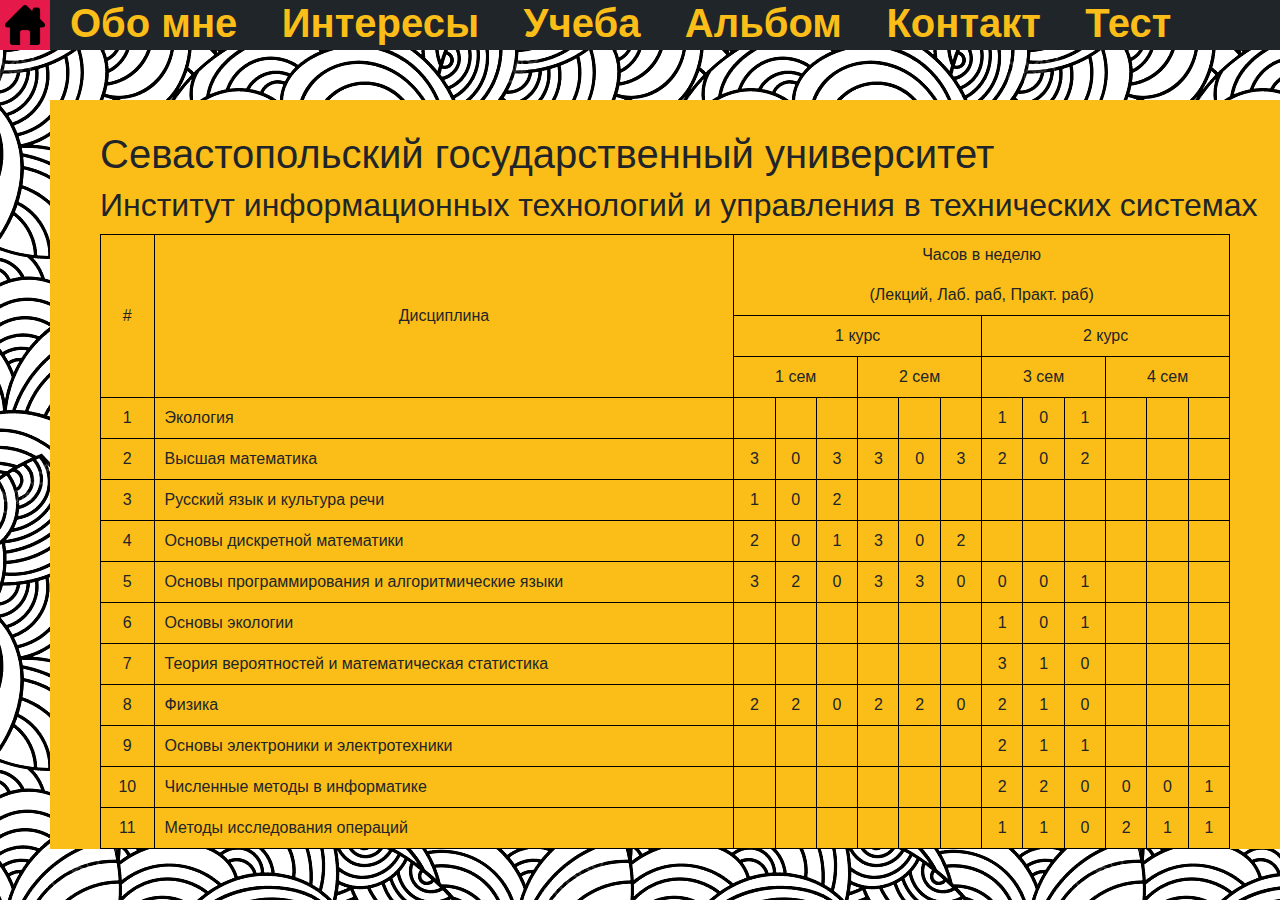
<file: pages/study.html>
<!DOCTYPE html>
<HTML>
<HEAD>
	<meta charset="utf-8">
	<title>Мой персональный сайт. Учеба</title>  
	<link rel="stylesheet" href="../css/menu.css">
	<link rel="stylesheet" href="../css/study.css">
	<link rel="stylesheet" href="../css/bootstrap.css">
</HEAD>
<BODY>
	<a name="top"></a>
	<div class="menu-box">
		<div class="h-button">
			<a href="../index.html">
				<img src="../img/home.png" href="index.html">
			</a>
		</div>
		<div class="menu-links">
			<ul>
				<li><a href="about.html">Обо мне</a></li>
				<li><a href="interest.html">Интересы</a>
					<ul>
						<li><a href="interest.html#films">Фильмы</a></li>
						<li><a href="interest.html#music">Музыка</a></li>
						<li><a href="interest.html#books">Книги</a></li>
						<li><a href="interest.html#games">Игры</a></li>
					</ul>
				</li>
				<li><a href="study.html">Учеба</a></li>
				<li><a href="album.html">Альбом</a></li>
				<li><a href="contact.html">Контакт</a></li>
				<li><a href="test.html">Тест</a></li>
			</ul>
		</div>
	</div>
	<div class="mainContent-studies"> 
		<h1>Cевастопольский государственный университет</h1>
		<h2>Институт информационных технологий и управления в технических системах</h2> 
		<table> 
			<tr> 
				<td rowspan = "3">#</td> 
				<td rowspan = "3"> Дисциплина </td> 
				<td colspan = "12"> Часов в неделю <br> 
									(Лекций, Лаб. раб, Практ. раб)</td> 
			</tr> 
			<tr align="middle"> 
				<td colspan = "6"> 1 курс </td> 
				<td colspan = "6"> 2 курс </td> 
			</tr> 
			<tr align="middle"> 
				<td colspan = "3"> 1 сем </td> 
				<td colspan = "3"> 2 сем </td> 
				<td colspan = "3"> 3 сем </td> 
				<td colspan = "3"> 4 сем </td> 
			</tr> 
			<tr> 
				<td>1</td> 
				<td class="subjectName">Экология</td> 
				<td></td> 
				<td></td> 
				<td></td> 
				<td></td> 
				<td></td> 
				<td></td> 
				<td>1</td> 
				<td>0</td> 
				<td>1</td> 
				<td></td> 
				<td></td> 
				<td></td> 
			</tr> 
			<tr> 
				<td>2</td> 
				<td class="subjectName">Высшая математика</td> 
				<td>3</td> 
				<td>0</td> 
				<td>3</td> 
				<td>3</td> 
				<td>0</td> 
				<td>3</td> 
				<td>2</td> 
				<td>0</td> 
				<td>2</td> 
				<td></td> 
				<td></td> 
				<td></td> 
			</tr> 
			<tr> 
				<td>3</td> 
				<td class="subjectName">Русский язык и культура речи</td> 
				<td>1</td> 
				<td>0</td> 
				<td>2</td> 
				<td></td> 
				<td></td> 
				<td></td> 
				<td></td> 
				<td></td> 
				<td></td> 
				<td></td> 
				<td></td> 
				<td></td> 
			</tr> 
			<tr> 
				<td>4</td> 
				<td class="subjectName">Основы дискретной математики</td> 
				<td>2</td> 
				<td>0</td> 
				<td>1</td> 
				<td>3</td> 
				<td>0</td> 
				<td>2</td> 
				<td></td> 
				<td></td> 
				<td></td> 
				<td></td> 
				<td></td> 
				<td></td> 
			</tr> 
			<tr> 
				<td>5</td> 
				<td class="subjectName">Основы программирования и алгоритмические языки</td> 
				<td>3</td> 
				<td>2</td> 
				<td>0</td> 
				<td>3</td> 
				<td>3</td> 
				<td>0</td> 
				<td>0</td> 
				<td>0</td> 
				<td>1</td> 
				<td></td> 
				<td></td> 
				<td></td> 
			</tr> 
			<tr> 
				<td>6</td> 
				<td class="subjectName">Основы экологии</td> 
				<td></td> 
				<td></td> 
				<td></td> 
				<td></td> 
				<td></td> 
				<td></td> 
				<td>1</td> 
				<td>0</td> 
				<td>1</td> 
				<td></td> 
				<td></td> 
				<td></td> 
			</tr> 
			<tr> 
				<td>7</td> 
				<td class="subjectName">Теория вероятностей и математическая статистика</td> 
				<td></td> 
				<td></td> 
				<td></td> 
				<td></td> 
				<td></td> 
				<td></td> 
				<td>3</td> 
				<td>1</td> 
				<td>0</td> 
				<td></td> 
				<td></td> 
				<td></td> 
			</tr> 
			<tr> 
				<td>8</td> 
				<td class="subjectName">Физика</td> 
				<td>2</td> 
				<td>2</td> 
				<td>0</td> 
				<td>2</td> 
				<td>2</td> 
				<td>0</td> 
				<td>2</td> 
				<td>1</td> 
				<td>0</td> 
				<td></td> 
				<td></td> 
				<td></td> 
			</tr> 	
			<tr> 
				<td>9</td> 
				<td class="subjectName">Основы электроники и электротехники</td> 
				<td></td> 
				<td></td> 
				<td></td> 
				<td></td> 
				<td></td> 
				<td></td> 
				<td>2</td> 
				<td>1</td> 
				<td>1</td> 
				<td></td> 
				<td></td> 
				<td></td> 
			</tr> 
			<tr>	 
				<td>10</td> 
				<td class="subjectName">Численные методы в информатике</td> 
				<td></td> 
				<td></td> 
				<td></td> 
				<td></td> 
				<td></td> 
				<td></td> 
				<td>2</td> 
				<td>2</td> 
				<td>0</td> 
				<td>0</td> 
				<td>0</td> 
				<td>1</td> 
			</tr> 
			<tr> 
				<td>11</td> 
				<td class="subjectName">Методы исследования операций</td> 
				<td></td> 
				<td></td> 
				<td></td> 
				<td></td> 
				<td></td> 
				<td></td> 
				<td>1</td> 
				<td>1</td> 
				<td>0</td> 
				<td>2</td> 
				<td>1</td> 
				<td>1</td> 
			</tr> 
		</table>
	</div>
</BODY>
</HTML>
</file>
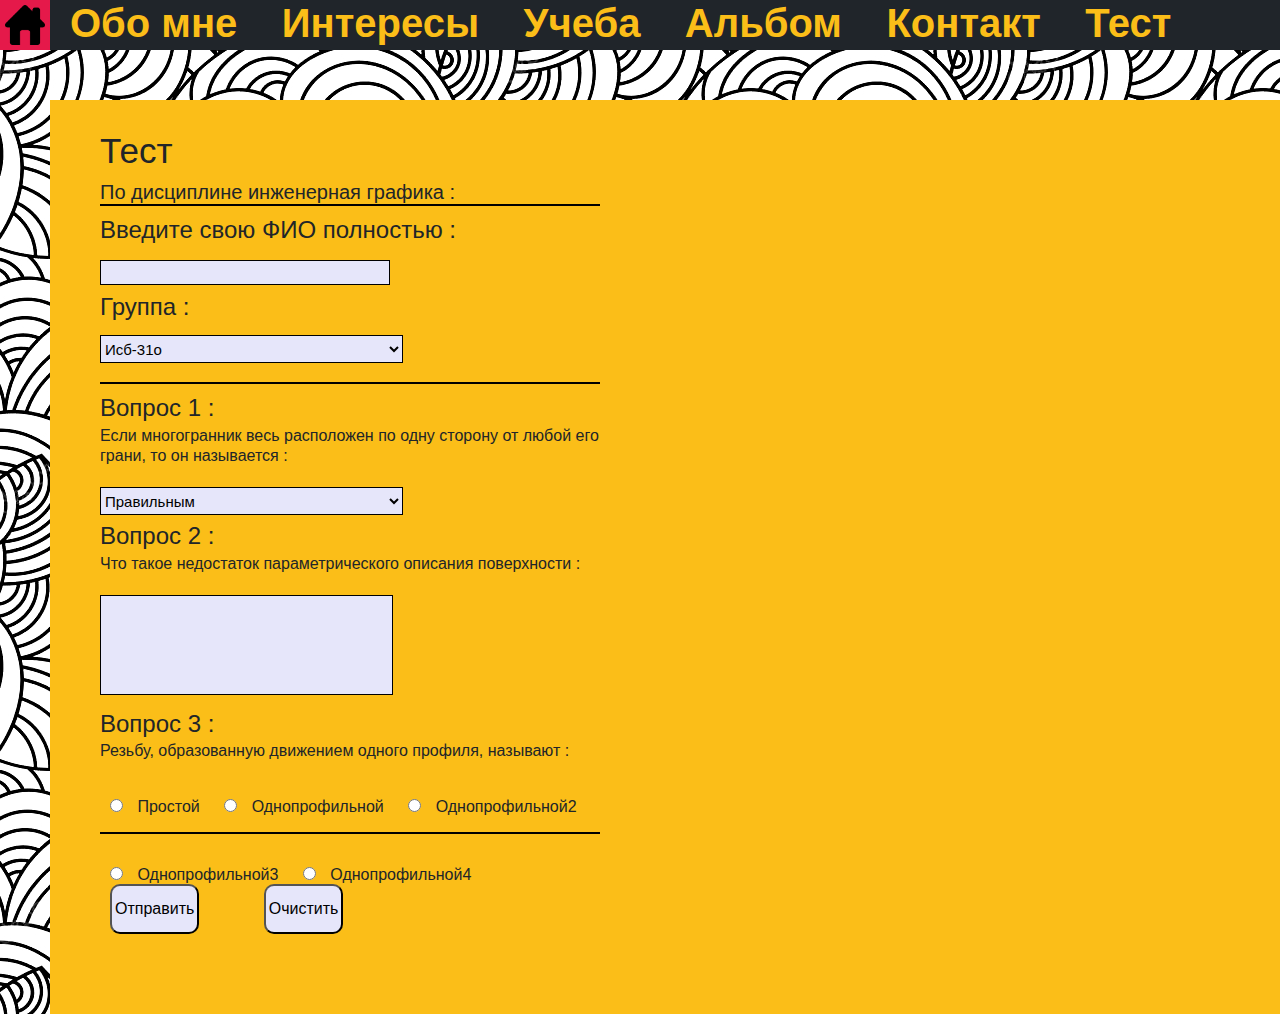
<file: pages/test.html>
<!DOCTYPE html>
<HTML>
<HEAD>
	<meta charset="utf-8">
	<title>Мой персональный сайт. Тест</title>  
	<link rel="stylesheet" href="../css/menu.css">
	<link rel="stylesheet" href="../css/test.css">
	<link rel="stylesheet" href="../css/bootstrap.css">
	<script src="../js/test.js"></script>
</HEAD>
<BODY>
	<a name="top"></a>
	<div class="menu-box">
		<div class="h-button">
			<a href="../index.html">
				<img src="../img/home.png" href="index.html">
			</a>
		</div>
		<div class="menu-links">
			<ul>
				<li><a href="about.html">Обо мне</a></li>
				<li><a href="interest.html">Интересы</a>
					<ul>
						<li><a href="interest.html#films">Фильмы</a></li>
						<li><a href="interest.html#music">Музыка</a></li>
						<li><a href="interest.html#books">Книги</a></li>
						<li><a href="interest.html#games">Игры</a></li>
					</ul>
				</li>
				<li><a href="study.html">Учеба</a></li>
				<li><a href="album.html">Альбом</a></li>
				<li><a href="contact.html">Контакт</a></li>
				<li><a href="test.html">Тест</a></li>
			</ul>
		</div>
	</div>
	<div class="mainContent-test">
		<h1>Тест</h1>
		<h2>По дисциплине инженерная графика :</h2>
		<form action="" onsubmit="return CheckForm();">
			<div class="personalData">
				<h4> Введите свою ФИО полностью :</h4>
				<p class="errorFIOtest" id="errorFIOtest">Заполните поле правильно</p>
				<input class="inputText" type="text" name="TestFIO" id="testFIO">
				<h4> Группа : </h4>
				<select class="groupSelect" name="Group">
					<option value="Исб-31о">Исб-31о</option>
					<option value="Исб-32о">Исб-32о</option>
					<option value="Исб-33о">Исб-33о</option>
				</select>
			</div>
			<div class="test">
				<h4>Вопрос 1 :</h4>
				<p>Если многогранник весь расположен по одну сторону от любой его грани, то он называется :</p>
				<select class="question2Select" name="question">
					<option value="Правильным">Правильным</option>
					<option value="Неправильным">Неправильным</option>
					<option value="Вогнутым">Вогнутым</option>
					<option value="Выпуклым">Выпуклым</option>
					<option value="Выпуклым2">Выпуклым2</option>
					<option value="Выпуклым3">Выпуклым3</option>
				</select>
				<h4>Вопрос 2 :</h4>
				<p>Что такое недостаток параметрического описания поверхности :</p>
				<p class="errorTextArea" id="errorTextArea">В ответе отсутсвуют числа</p>
				<textarea name="textAreaQuestion" id="textAreaQuestion3" cols="0" rows="0"></textarea>
				<h4>Вопрос 3 :</h4>
				<p> Резьбу, образованную движением одного профиля, называют : </p>
				<div class="radioQuestion">
					<input type="radio" id="radioQuestion1" name="radioQuestion" value="Простой">
					<label for="radioQuestion1">Простой</label>
					<input type="radio" id="radioQuestion2" name="radioQuestion" value="Однопрофильной">
					<label for="radioQuestion2">Однопрофильной</label>
					<input type="radio" id="radioQuestion3" name="radioQuestion" value="Однопрофильной2">
					<label for="radioQuestion3">Однопрофильной2</label>
					<input type="radio" id="radioQuestion4" name="radioQuestion" value="Однопрофильной3">
					<label for="radioQuestion4">Однопрофильной3</label>
					<input type="radio" id="radioQuestion5" name="radioQuestion" value="Однопрофильной4">
					<label for="radioQuestion5">Однопрофильной4</label>
				</div>
			</div>
			<button class="confirmationButton" type="Submit"> Отправить </button>
			<button class="confirmationButton" type="Reset"> Очистить </button>
		</form>
		<br><br>
	</div>
</BODY>
</HTML>
</file>
<file: css/index.css>
body {
	background: url(../img/bg.jpg) repeat #FFFFFF;
}

.bio {
	height: 402px;
	width: calc(100% - 50px);
	margin-left: 50px;
	margin-top: 50px;
	display: block;
	background: #FBBE18;
	padding: 41px;
	float: left;
}

.image {
	margin: 0;
	display: block;
	float: left;
	margin-right: 40px;
}

.fio {
	color: #20252A;
	font-family: 'Franklin Gothic Medium';
	font-size: 49pt;
	display: block;
	font-weight: 900;
}

.group {
	color: #E94A54;
	font-family: 'Franklin Gothic Medium';
	font-weight: 900;
	font-size: 40pt;
	display: block;
}

.menu-box {
	height: 100%;
	width: 320px;
	background: #20252A;
	display: block;
	position: absolute;
	right: 50px;
	margin: 0;
	padding: 0;
}

.menu-links ul {
	padding: 0;
	margin: 0;
	list-style: none;
}

.menu-links {
	margin-top: 50px;
}

.menu-links a {
	font-size: 45px;
	color: #FBBE18;
	font-weight: 900;
	padding-left: 41px;
}

.menu-links a:hover {
	width: 320px;
	background: #E5194A;
	color: #20252A;
	text-decoration-line: none;
	display: block;
	padding-left: 41px;
}

.lab h3 {
	color: #E94A54;
	font-size: 17px;
	font-family: 'Franklin Gothic Medium';
	font-weight: 900;
	margin: 0;
}

.lab {
	position: absolute;
	display: block;
	bottom: 50px;
	right: 112px;
}
</file>
<file: css/about.css>
body {
	background: url(../img/bg.jpg) repeat #FFFFFF;
}

.txt-area {
	padding-left: 50px;
	padding-top: 100px;
}

.txt-area p {
	height: 300px;
	width: 480px;
	margin-right: 50px;
	margin-bottom: 50px;
	display: block;
	background: #FBBE18;
	padding: 41px;
	float: left;
	text-align: justify;
}
</file>
<file: css/menu.css>
.menu-box {
	top: 0;
	min-width: 1223px;
	width: 100%;
	height: 50px;
	position: absolute;
	background: #20252A;
	display: block;
}

.h-button a{
	float: left;
	display: inline;
	background: #FBBE18;
	width: 50px;
	height: 50px;
	padding: 5px;
}

.h-button a:hover {
	background: #E5194A;
}

.h-button img {
	width: 40px;
	height: 40px;
}

.menu-links ul {
	padding: 0;
	margin: 0;
	list-style: none;
	position: absolute;
	display: inline-block;
}

.menu-box li {
	display: inline-block;
	position: relative;
}

.menu-links a {
	font-size: 40px;
	color: #FBBE18;
	font-weight: 900;
	padding-left: 20px;
	padding-right: 20px;
	line-height: 47px;
}

.menu-links a:hover {
	width: 320px;
	background: #E5194A;
	color: #20252A;
	text-decoration-line: none;
	display: inline;
	padding-left: 20px;
	padding-right: 20px;
}

.menu-links ul ul {
	position: absolute;
	display: none;
}

.menu-links ul ul li {
	width: 243px;
	height: 50px;
	background: #20252A;
}

.menu-links ul ul a {
	color: #FBBE18;
}

.menu-links ul ul a:hover {
	color: #E5194A;
	background: none;
}

.menu-links li:hover ul {
	display: block;
}

.menu-links li:hover li {
	display: block;
}
</file>
<file: css/contact.css>
body {
	background: url(../img/bg.jpg) repeat #FFFFFF;
}
.mainContent-Contact{
	margin-top: 100px;
	margin-left: 50px;
	min-height: calc(100vh - 78px);
	width: calc(100% - 50px);
	background: #FBBE18;
	line-height: 40px
}
.mainContent-Contact h1{
	padding:  35px 0 0 50px;
}
.contactingMe{
	height: 570px;
	width: 500px;
	margin-left: 50px;
	border-top: 2px solid black;
	border-bottom: 2px solid black;
}
.errorText {
	position: absolute;
	margin: 0px 0px 10px 430px;
	font-size: 12px;
	visibility: hidden;
	color: #bf1300;
}
.errorRadio{
	position: absolute;
	margin: 0px 0px 10px 435px;
	font-size: 12px;
	color: #bf1300;
	visibility: hidden;
}
.errorNumber{
	position: absolute;
	margin: 5px 0 10px 435px;
	font-size: 12px;
	color: #bf1300;
	line-height: 15px;
	visibility: hidden;
}
.errorMail{
	position: absolute;
	margin: 12px 0 10px 435px;
	font-size: 12px;
	color: #bf1300;
	line-height: 15px;
	visibility: hidden;
}

.errorMassage{
	position: absolute;
	margin: 20px 0 0 435px;
	font-size: 12px;
	color: #bf1300;
	visibility: hidden;
}
.fioContacting, .genderContacting,
.ageContacting, .emailContacting,
.numberContacting{
	display: flex;
	margin: 20px 0 0 10px; 
}
.inputTextContact{
	border: 1px solid black;
	width: 290px;
	height: 25px;
	background: #E6E6FA;
	padding: 0 5px;
	font-size: 15px;
	outline: none;
	margin: 5px 0 0 70px; 
}
.genderContacting input{
	margin: 13px 0 0 80px;
}
.genderContacting label{
	margin-left: 15px; 
}
.ageContact{	
	border: 1px solid black;
	width: 300px;
	height: 25px;
	background: #E6E6FA;
	padding: 0 5px;
	font-size: 15px;
	outline: none;
	margin: 5px 0 0 30px; 
}
.emailContact{
	border: 1px solid black;
	width: 290px;
	height: 25px;
	background: #E6E6FA;
	padding: 0 5px;
	font-size: 15px;
	outline: none;
	margin: 5px 0 0 65px; 
}
.numberContact{
	border: 1px solid black;
	width: 290px;
	height: 25px;
	background: #E6E6FA;
	padding: 0 5px;
	font-size: 15px;
	outline: none;
	margin: 5px 0 0 35px;
}
.massageContacting{
	margin: 5px 0 0 10px;
}
.massageContact{
	height: 180px;
	width: 410px;
	border: 1px solid black;
	background: #E6E6FA;
	outline: none;
	resize: none;
	padding: 5px
}

.confirmationButton {
	margin-left: 50px;
}
</file>
<file: css/interest.css>
body {
	background: url(../img/bg.jpg) repeat #FFFFFF;
}

.hobby {
	margin-top: 100px;
	padding-left: 50px;
}

.hobby h1 {
	color: #E94A54;
	font-family: 'Franklin Gothic Medium';
	font-weight: 900;
}

.hobby article{
	min-width: 1173px;
	width: 100%;
	height: 100%;
	display: block;
	background: #FBBE18;
	padding: 41px;
	text-align: justify;
}

.hobby p {
	text-indent: 50px;
}

.title {
	margin-top: 50px;
	height: 50px;
	width: 424px;
	background: #20252A;
	padding-right: 50px;
	z-index:-1;
	color: #FBBE18;
}

.top-button a{
	float: left;
	display: inline;
	background: #20252A;
	width: 50px;
	height: 50px;
	padding: 10px;
	margin-right: 41px;
}

.top-button a:hover {
	background: #E5194A;
}

.top-button img {
	width: 30px;
	height: 30px;
}

.title-name a {
	display: inline;
	font-weight: 900;
	font-size: 40px;
	line-height: 47px;
}


.favorites {
	padding-left: 50px;
}

.favorites article{
	min-width: 1173px;
	width: 100%;
	height: 100%;
	min-height: 570px;
	margin-bottom: 50px;
	display: block;
	background: #FBBE18;
	padding: 41px;
	text-align: justify;
}

.favorites img {
	margin-right: 41px;
	float: left;
}

.favorites h1 {
	color: #E94A54;
	font-family: 'Franklin Gothic Medium';
	font-weight: 900;
}

.favorites h5 {
	color: #20252A;
}

.mainContent-myInterest{
	width: 100%;
   	min-height: calc(100vh - 78px);
}

.mainContent-myInterest h1{
	padding-top: 15px;
	font-size: 25px;
	text-align: center;
	margin-bottom: 10px;
}

.block-contentMyInterest{
	display: block;
	float: left;
	min-height: 150px;
	max-width: 250px;
	margin: 0px 30px 10px 0px;
}

.block-contentMyInterest h4{
	text-align:  center;
	font-size: 15px;
	padding: 0px 0px 5px 30px;
}

.contentMyInterest{
	margin: 0px 0px 0px 20px; 
	border: 1px solid black;
}
.contentMyInterest a{
    display: block;
    text-align: center;
	padding:  5px;
	margin-right:  20px;
	font-size: 15px;
}
.contentMyInterest a{
	text-decoration: none;
	color: black;	
}
.contentMyInterest a:hover{
	color: red;	
}
.mainContent-myInterest p {
 	line-height: 1.7;
 	margin-left: 20px;
}
.AnchorName{
	margin-left: 20px;
	border-bottom: 1px solid black;
	padding: 10px 0px;
}
.Anchor li{
	padding: 10px 0px;
	margin-left: 40px;
}
</file>
<file: css/study.css>
body {
	background: url(../img/bg.jpg) repeat #FFFFFF;
}

.mainContent-studies{
	margin-top: 100px;
	margin-left: 50px;
	min-height: calc(100vh - 178px);
	width: calc(100% - 50px);
	min-width: 1173px;
	background: #FBBE18;
	line-height: 40px
}
.mainContent-studies h1{
	padding: 30px 0 0 50px;
}
.mainContent-studies h2{
	padding-left: 50px;
}
table{
	margin:  10px 0 0 50px; 
	background: #FBBE18;
	width: calc(100% - 100px);
	text-align: center;
	border-collapse: collapse;
	box-sizing: border-box
}
th{
	border: 1px solid black;
}
td{
  	padding: 0 10px; 
  	border: 1px solid black;
}
.subjectName{
	text-align: left;
	padding-left: 10px;
}
</file>
<file: css/test.css>
body {
	background: url(../img/bg.jpg) repeat #FFFFFF;
}

.mainContent-test{
	margin-top: 100px;
	margin-left: 50px;
	min-height: calc(100vh - 78px);
	width: calc(100% - 50px);
	background: #FBBE18;
	line-height: 40px
}
.mainContent-test h1{
	font-size: 35px;
	padding: 30px 0 0 50px;
}
.mainContent-test h2{
	font-size: 20px;
	margin: 0 0 0 50px
} 
.personalData{
	border-bottom: 2px solid black;
	border-top:  2px solid black;
	width: 500px;
	height: 180px;
	margin-left: 50px;
	padding: 10px 0; 
}
.inputText{
	border: 1px solid black;
	width: 290px;
	height: 25px;
	background: #E6E6FA;
	padding: 0 5px;
	font-size: 15px;
	outline: none;
}
.groupSelect, .question2Select {
 	border: 1px solid black;
	width: 303px;
	height: 28px;
	background: #E6E6FA;
	font-size: 15px;
	outline: none;
}
.test textarea{
	border: 1px solid black;
	width: 293px;
	height: 100px;
	background: #E6E6FA;
	font-size: 15px;
	padding: 5px;
	margin-top: 5px;
	outline: none;
	resize: none;
}
.test{
	border-bottom: 2px solid black;
	width: 500px;
	height: 450px;
	margin-left: 50px;
	padding: 10px 0; 
}
.test p{
	margin-top: -5px;
	line-height: 20px;
}
.test label{
	padding: 10px;
}
.radioQuestion input{
	margin-left: 10px;
}
.confirmationButton{
 	padding: 3px;
 	margin: 15px 0 0 60px;
 	outline: none;
	background: #E6E6FA;
	border-radius: 10px;
	margin-top: 50px;
}
.errorFIOtest {
	position: absolute;
	margin-left: 330px;
	font-size: 12px;
	visibility: hidden;
	color: #bf1300;
}
.errorTextArea{
	position: absolute;
	margin-left: 330px;
	padding-top: 50px;
	font-size: 12px;
	color: #bf1300;
	visibility: hidden;
}
</file>
